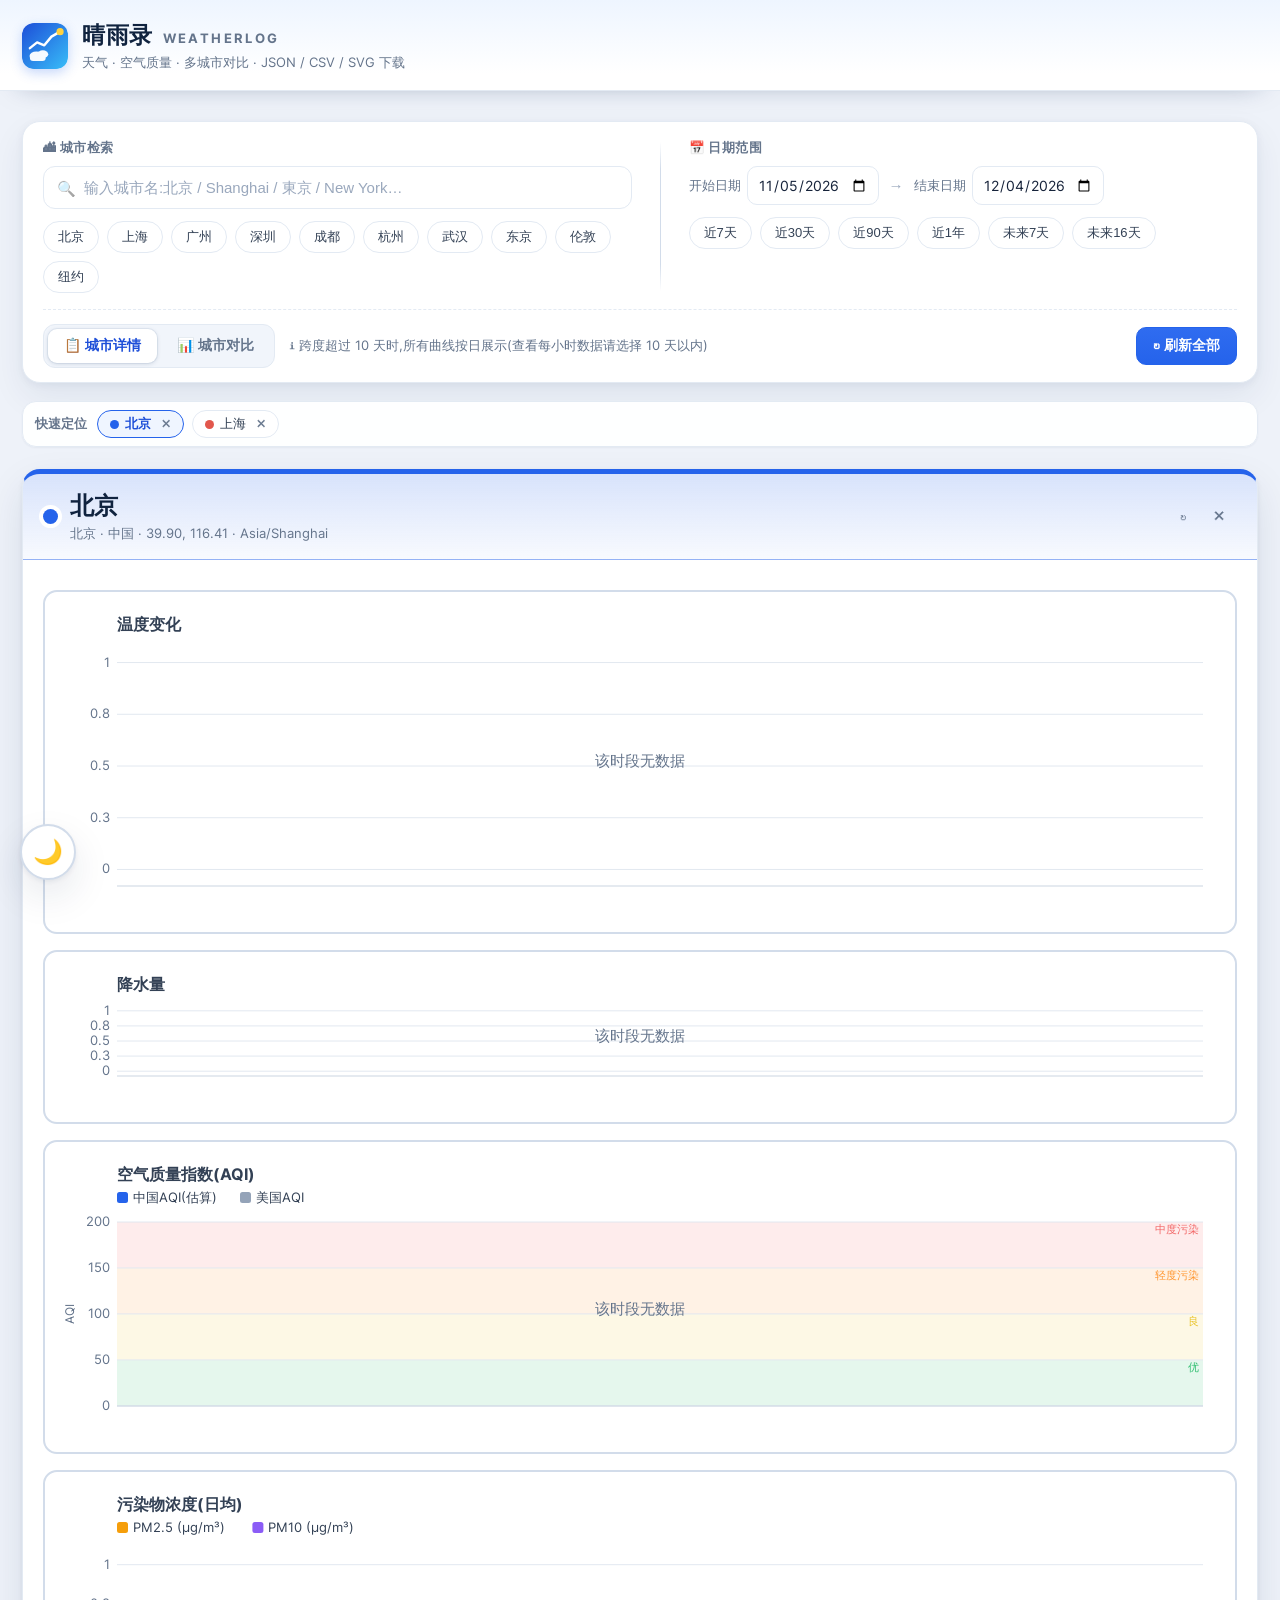
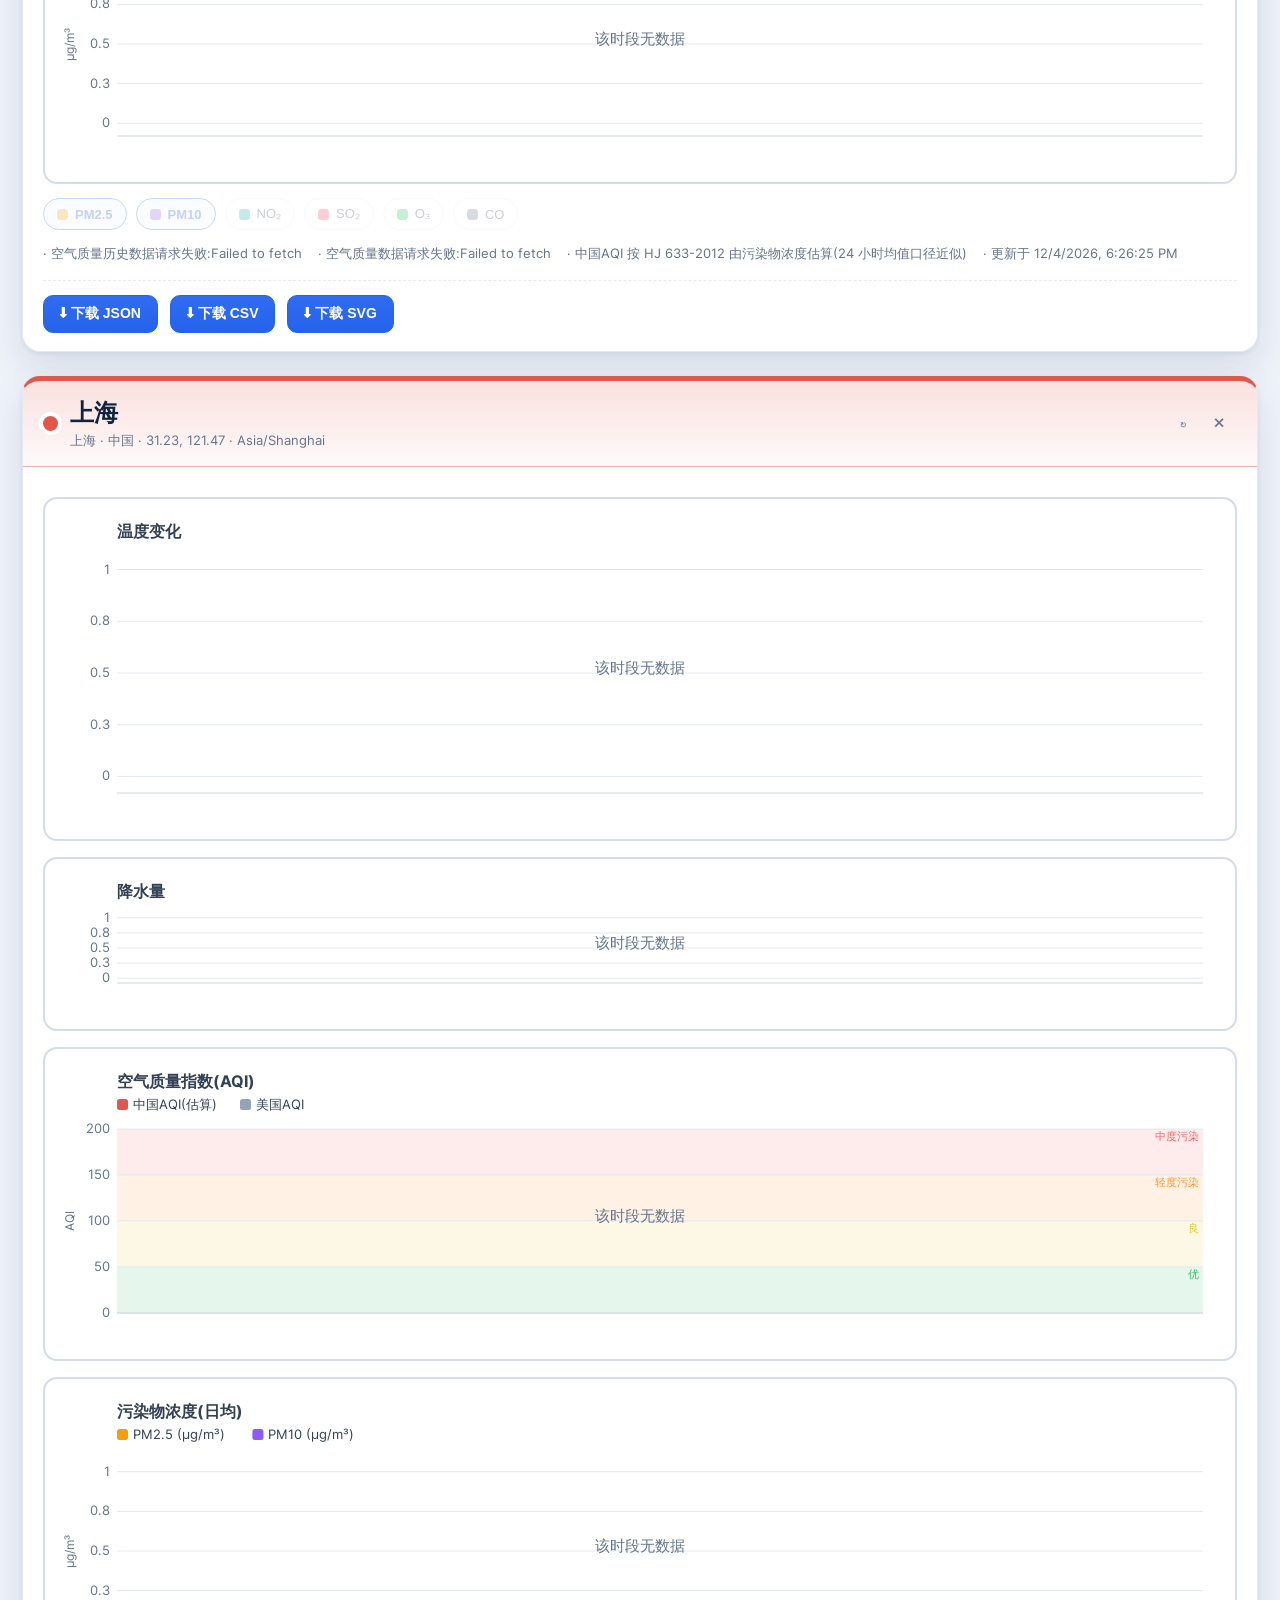
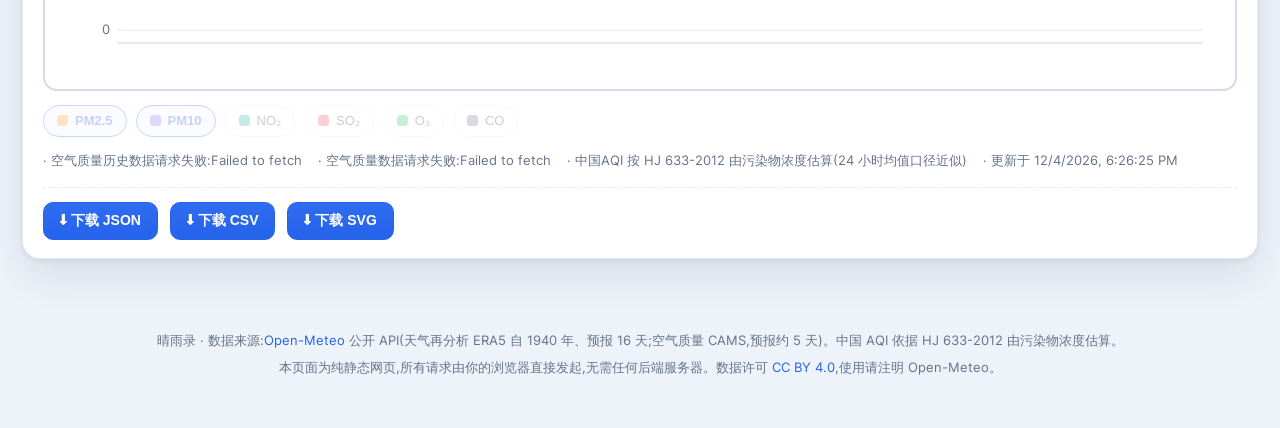
<file: index.html>
<!DOCTYPE html>
<html lang="zh-CN">
<head>
<meta charset="UTF-8">
<meta name="viewport" content="width=device-width, initial-scale=1">
<title>晴雨录 · 天气与空气质量查询</title>
<meta name="description" content="晴雨录:任意城市、任意时间段的天气温度与空气质量(AQI、PM2.5、PM10 等)查询,城市详情与多城市对比分开显示,可下载 JSON / CSV / SVG。数据来自 Open-Meteo 公开 API,纯静态网页,无需后端。">
<meta name="theme-color" content="#ffffff">
<script>
  /* 主题预设:在样式加载前应用,避免闪烁(默认浅色) */
  (function () {
    try {
      if (localStorage.getItem('ws_theme') === 'dark') document.documentElement.setAttribute('data-theme', 'dark');
    } catch (e) { /* 忽略 */ }
  })();
</script>
<link rel="icon" type="image/svg+xml" href="favicon.svg">
<link rel="icon" type="image/png" sizes="64x64" href="favicon.png">
<link rel="apple-touch-icon" href="apple-touch-icon.png">
<link rel="stylesheet" href="style.css">
</head>
<body>
<header class="site-header">
  <div class="logo-row">
    <img src="favicon.svg" alt="晴雨录图标" width="46" height="46">
    <div class="brand">
      <h1>晴雨录 <span class="en">WEATHERLOG</span></h1>
      <p>天气 · 空气质量 · 多城市对比 · JSON / CSV / SVG 下载</p>
    </div>
  </div>
</header>

<main>
  <section class="panel controls" id="controls">
    <div class="ctrl-row">
      <div class="ctrl-group search-group">
        <div class="ctrl-label">🏙 城市检索</div>
        <div class="searchbox">
          <span class="search-ico" aria-hidden="true">🔍</span>
          <input id="searchInput" type="text" placeholder="输入城市名:北京 / Shanghai / 東京 / New York…" autocomplete="off">
          <div id="suggestions" class="suggestions hidden"></div>
        </div>
        <div class="preset-chips" id="presetChips" aria-label="常用城市"></div>
      </div>
      <div class="ctrl-divider" aria-hidden="true"></div>
      <div class="ctrl-group date-group">
        <div class="ctrl-label">📅 日期范围</div>
        <div class="range-inputs">
          <label>开始日期 <input type="date" id="dateStart"></label>
          <span class="sep">→</span>
          <label>结束日期 <input type="date" id="dateEnd"></label>
        </div>
        <div class="range-chips" id="rangeChips" aria-label="快捷时间段"></div>
      </div>
    </div>
    <div class="ctrl-foot">
      <div class="view-tabs" role="tablist" aria-label="视图切换">
        <button class="tab active" data-view="cities" role="tab" aria-selected="true">📋 城市详情</button>
        <button class="tab" data-view="compare" role="tab" aria-selected="false">📊 城市对比</button>
      </div>
      <div class="range-note hidden" id="rangeNote"></div>
      <button id="refreshAll" class="btn primary" title="按当前城市与日期重新加载全部城市">↻ 刷新全部</button>
    </div>
  </section>

  <nav class="city-index" id="cityIndex" aria-label="城市快速定位">
    <span class="idx-label">快速定位</span>
    <div class="idx-list" id="idxList"></div>
  </nav>

  <section id="cards" class="cards"></section>

  <section id="compareSection" class="panel compare hidden">
    <div class="compare-head">
      <h2>📊 城市对比</h2>
      <div class="compare-chips" id="compareChips"></div>
    </div>
    <div class="compare-charts" id="compareCharts"></div>
    <table class="compare-table hidden" id="compareTable"></table>
    <div class="downloads">
      <button id="dlCompareCSV" class="btn">⬇ 下载对比数据 CSV</button>
      <button id="dlCompareSVG" class="btn">⬇ 下载对比图表 SVG</button>
    </div>
  </section>
</main>

<footer class="site-footer">
  <p>晴雨录 · 数据来源:<a href="https://open-meteo.com/" target="_blank" rel="noopener">Open-Meteo</a> 公开 API(天气再分析 ERA5 自 1940 年、预报 16 天;空气质量 CAMS,预报约 5 天)。中国 AQI 依据 HJ 633-2012 由污染物浓度估算。</p>
  <p>本页面为纯静态网页,所有请求由你的浏览器直接发起,无需任何后端服务器。数据许可 <a href="https://creativecommons.org/licenses/by/4.0/" target="_blank" rel="noopener">CC BY 4.0</a>,使用请注明 Open-Meteo。</p>
</footer>

<button id="themeToggle" class="theme-toggle" type="button" title="切换到深色主题" aria-label="切换深浅主题">🌙</button>
<button id="backTop" class="back-top" type="button" title="回到顶部" aria-label="回到顶部">↑</button>

<div id="svgModal" class="modal hidden" role="dialog" aria-modal="true" aria-label="选择要下载的 SVG 图表">
  <div class="modal-card">
    <div class="modal-head">
      <h3 id="svgModalTitle">下载 SVG 图表</h3>
      <button class="modal-close" id="svgModalClose" type="button" aria-label="关闭">✕</button>
    </div>
    <p class="modal-sub">可以选择下载单张图表,或把全部图表合并成一张 SVG:</p>
    <div class="modal-options" id="svgModalOptions"></div>
  </div>
</div>

<noscript><div style="text-align:center;padding:20px">本页面需要启用 JavaScript 才能查询天气数据。</div></noscript>
<div id="toast" class="toast hidden"></div>
<script src="charts.js"></script>
<script src="app.js"></script>
</body>
</html>
</file>
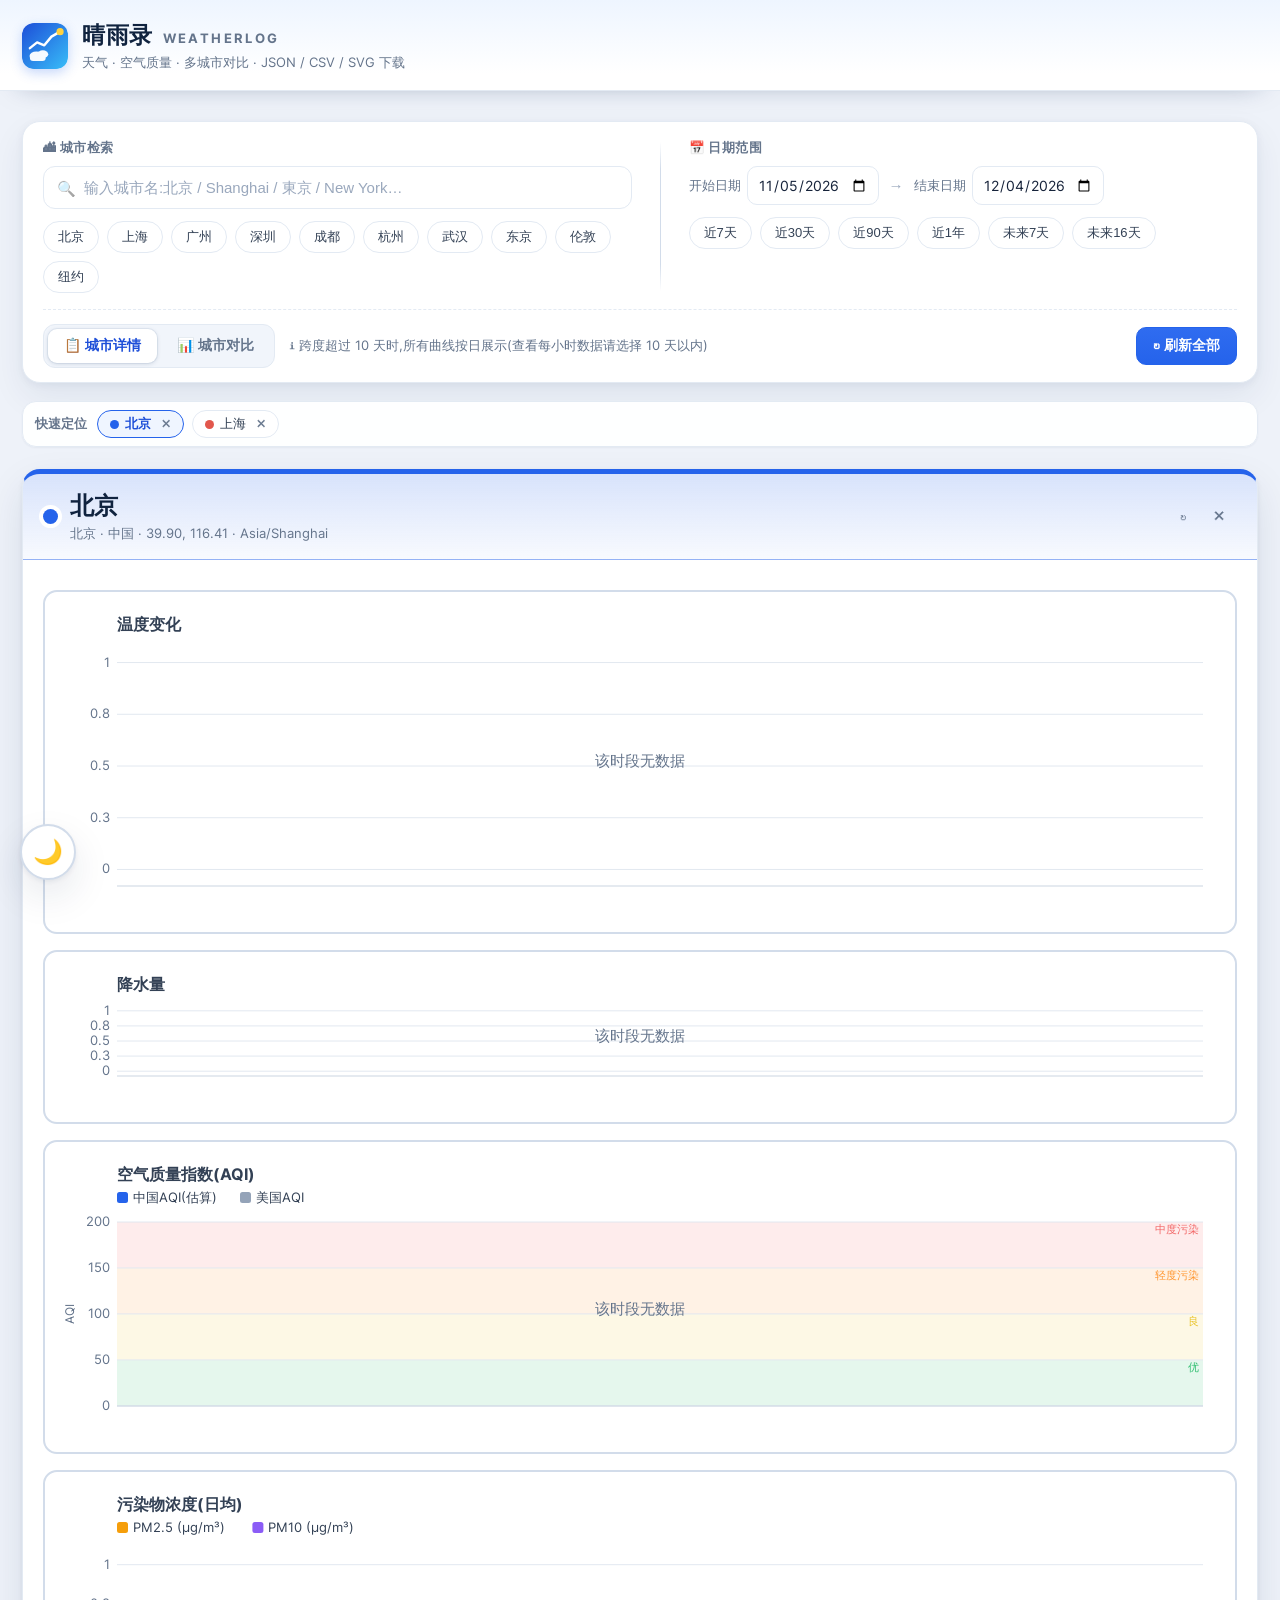
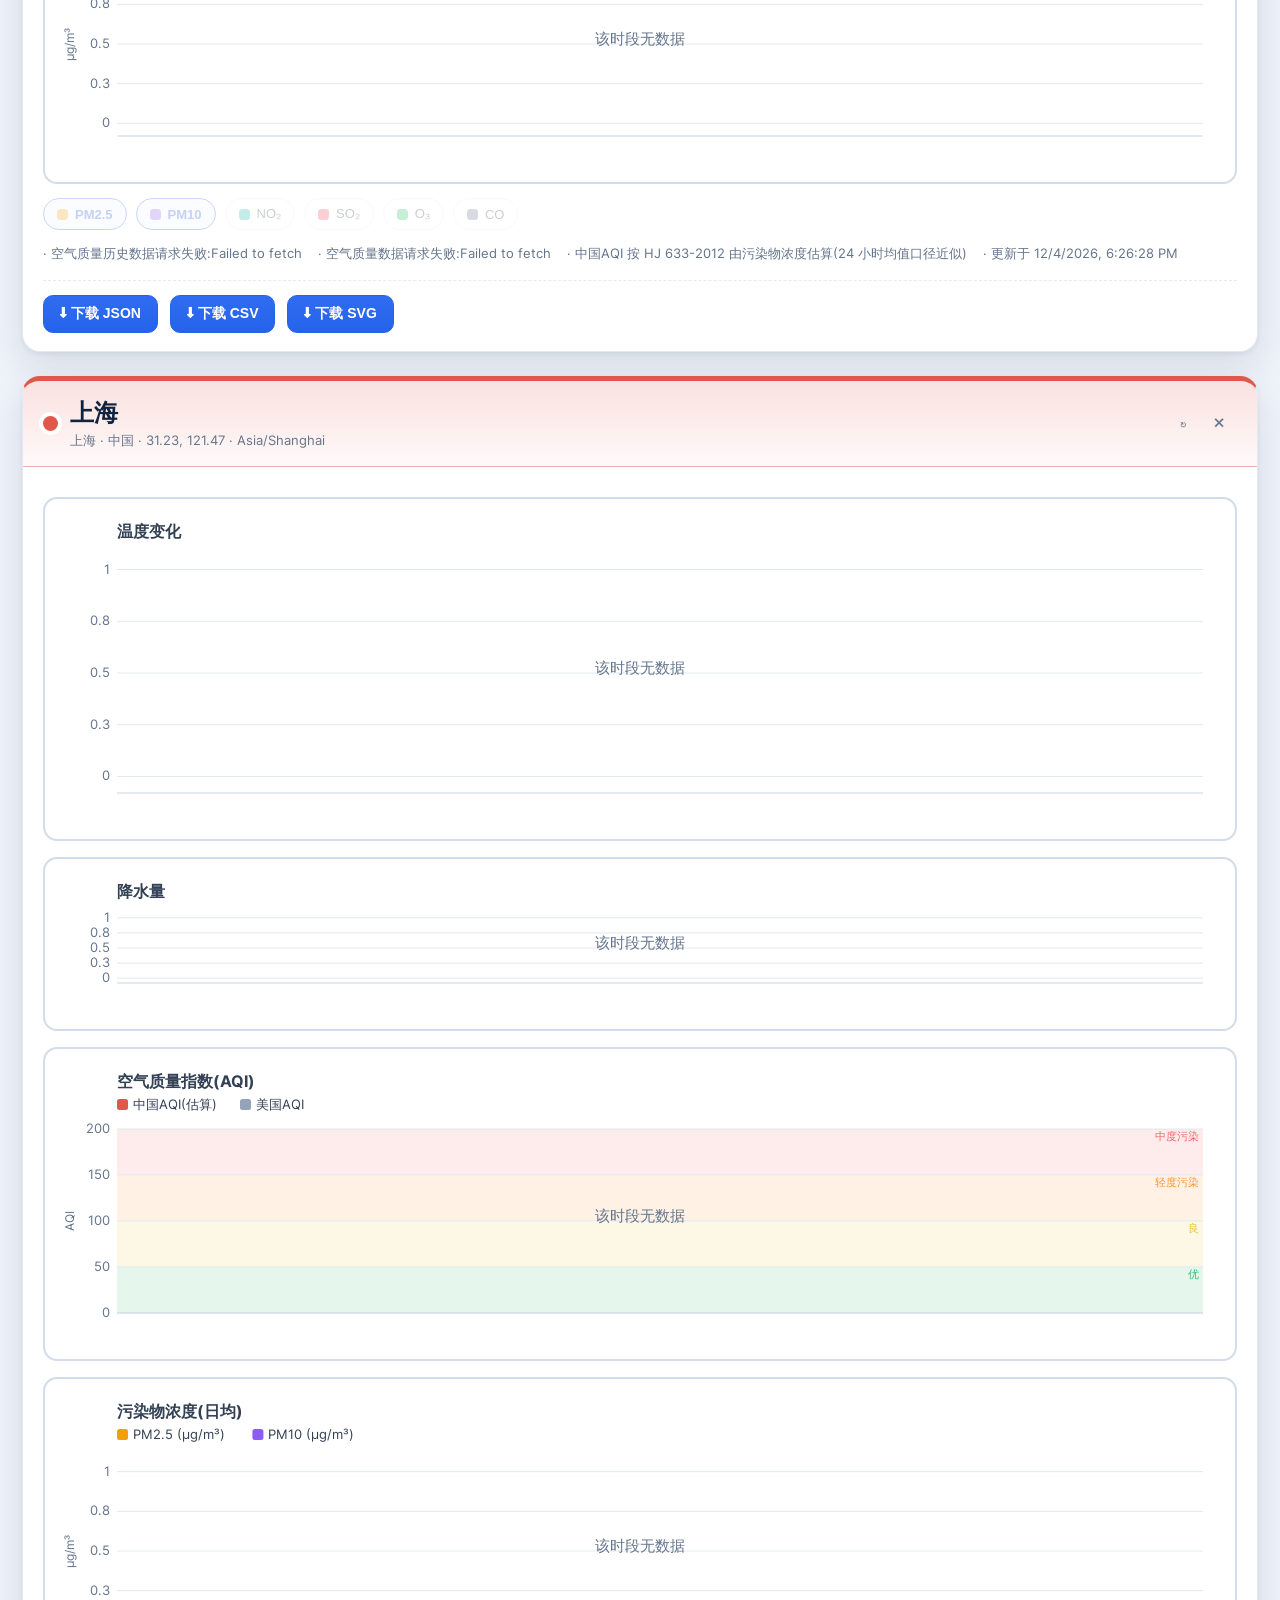
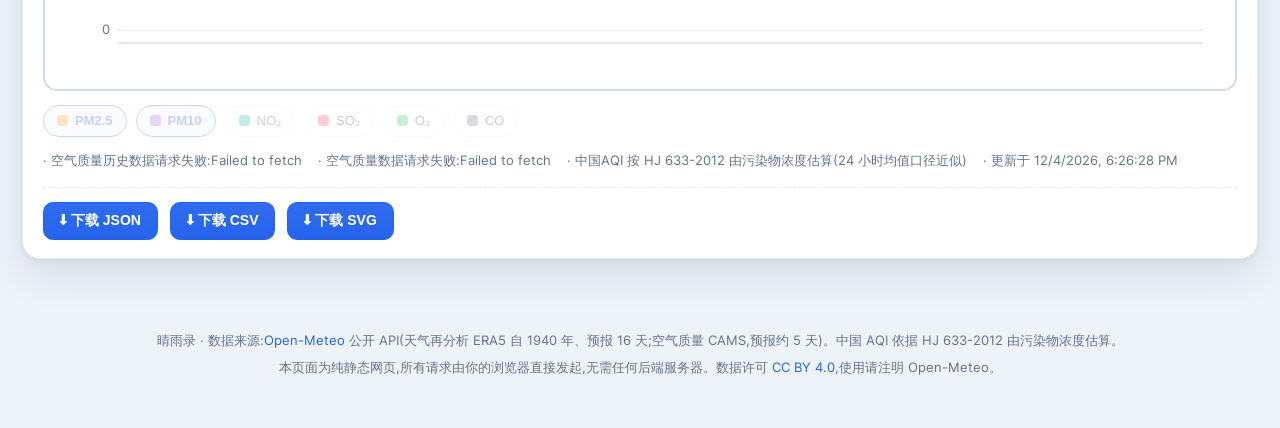
<file: index.single.html>
<!DOCTYPE html>
<html lang="zh-CN">
<head>
<meta charset="UTF-8">
<meta name="viewport" content="width=device-width, initial-scale=1">
<title>晴雨录 · 天气与空气质量查询</title>
<meta name="description" content="晴雨录:任意城市、任意时间段的天气温度与空气质量(AQI、PM2.5、PM10 等)查询,城市详情与多城市对比分开显示,可下载 JSON / CSV / SVG。数据来自 Open-Meteo 公开 API,纯静态网页,无需后端。">
<meta name="theme-color" content="#ffffff">
<script>
  /* 主题预设:在样式加载前应用,避免闪烁(默认浅色) */
  (function () {
    try {
      if (localStorage.getItem('ws_theme') === 'dark') document.documentElement.setAttribute('data-theme', 'dark');
    } catch (e) { /* 忽略 */ }
  })();
</script>
<link rel="icon" type="image/svg+xml" href="[data-uri]">
<link rel="icon" type="image/png" sizes="64x64" href="[data-uri]">
<link rel="apple-touch-icon" href="[data-uri]">
<style>
/* 晴雨录 · 主题样式(默认浅色,可切换深色)
 * 字体:Inter(本地打包,观感接近苹果 SF Pro)+ 系统中文/回退字体
 */
@font-face {
  font-family: "Inter";
  font-style: normal;
  font-weight: 400;
  font-display: swap;
  src: url("[data-uri]") format("woff2");
  unicode-range: U+0000-00FF, U+0131, U+0152-0153, U+02BB-02BC, U+02C6, U+02DA, U+02DC, U+0304, U+0308, U+0329, U+2000-206F, U+2074, U+20AC, U+2122, U+2191, U+2193, U+2212, U+2215, U+FEFF, U+FFFD;
}
@font-face {
  font-family: "Inter";
  font-style: normal;
  font-weight: 500;
  font-display: swap;
  src: url("[data-uri]") format("woff2");
  unicode-range: U+0000-00FF, U+0131, U+0152-0153, U+02BB-02BC, U+02C6, U+02DA, U+02DC, U+0304, U+0308, U+0329, U+2000-206F, U+2074, U+20AC, U+2122, U+2191, U+2193, U+2212, U+2215, U+FEFF, U+FFFD;
}
@font-face {
  font-family: "Inter";
  font-style: normal;
  font-weight: 600;
  font-display: swap;
  src: url("[data-uri]") format("woff2");
  unicode-range: U+0000-00FF, U+0131, U+0152-0153, U+02BB-02BC, U+02C6, U+02DA, U+02DC, U+0304, U+0308, U+0329, U+2000-206F, U+2074, U+20AC, U+2122, U+2191, U+2193, U+2212, U+2215, U+FEFF, U+FFFD;
}
@font-face {
  font-family: "Inter";
  font-style: normal;
  font-weight: 700;
  font-display: swap;
  src: url("[data-uri]") format("woff2");
  unicode-range: U+0000-00FF, U+0131, U+0152-0153, U+02BB-02BC, U+02C6, U+02DA, U+02DC, U+0304, U+0308, U+0329, U+2000-206F, U+2074, U+20AC, U+2122, U+2191, U+2193, U+2212, U+2215, U+FEFF, U+FFFD;
}

:root {
  color-scheme: light;
  --bg: #eef2f9;
  --bg-glow: #dbeafe;
  --card: #ffffff;
  --text: #16233a;
  --text-strong: #10233f;
  --muted: #64748b;
  --border: #e3eaf3;
  --border-strong: #d2dcea;
  --accent: #2563eb;
  --accent-dark: #1d4ed8;
  --accent-soft: #eff5ff;
  --panel-bg: #fbfdff;
  --seg-bg: #f1f5fb;
  --glass: rgba(255, 255, 255, .94);
  --header-top: #eef5ff;
  --placeholder: #9aa8bd;
  --btn-fg: #334155;
  --chart-panel: #ffffff;
  --hl-line: rgba(37, 99, 235, .12);
  --shadow-sm: 0 1px 2px rgba(16, 42, 83, .05);
  --shadow: 0 2px 8px rgba(16, 42, 83, .05), 0 14px 34px rgba(16, 42, 83, .07);
  --header-shadow: 0 12px 28px -22px rgba(16, 42, 83, .5);
  --card-shadow: 0 2px 5px rgba(16, 42, 83, .07), 0 16px 38px rgba(16, 42, 83, .10);
  --card-shadow-hover: 0 3px 10px rgba(16, 42, 83, .08), 0 22px 50px rgba(16, 42, 83, .14);
  --primary-shadow: 0 6px 16px rgba(37, 99, 235, .28);
  --danger: #dc2626;
  --danger-bg: #fef2f2;
}
[data-theme="dark"] {
  color-scheme: dark;
  --bg: #0b1220;
  --bg-glow: #1a2b4a;
  --card: #151f33;
  --text: #e2e8f0;
  --text-strong: #f1f5f9;
  --muted: #94a3b8;
  --border: #263248;
  --border-strong: #34445f;
  --accent: #60a5fa;
  --accent-dark: #93c5fd;
  --accent-soft: #16233d;
  --panel-bg: #111a2c;
  --seg-bg: #0f1728;
  --glass: rgba(21, 31, 51, .92);
  --header-top: #101a30;
  --placeholder: #64748b;
  --btn-fg: #cbd5e1;
  --chart-panel: #0f172a;
  --hl-line: rgba(96, 165, 250, .28);
  --shadow-sm: 0 1px 2px rgba(0, 0, 0, .35);
  --shadow: 0 2px 8px rgba(0, 0, 0, .3), 0 16px 38px rgba(0, 0, 0, .45);
  --header-shadow: 0 12px 28px -20px rgba(0, 0, 0, .8);
  --card-shadow: 0 2px 6px rgba(0, 0, 0, .35), 0 18px 44px rgba(0, 0, 0, .5);
  --card-shadow-hover: 0 3px 10px rgba(0, 0, 0, .45), 0 24px 54px rgba(0, 0, 0, .6);
  --primary-shadow: 0 6px 16px rgba(59, 130, 246, .35);
  --danger: #f87171;
  --danger-bg: #3f1212;
}

* { box-sizing: border-box; }
html { -webkit-text-size-adjust: 100%; }
body {
  margin: 0;
  font-family: "Inter", -apple-system, BlinkMacSystemFont, "SF Pro Text", "SF Pro Display", "PingFang SC", "Helvetica Neue", "Segoe UI", "Microsoft YaHei", sans-serif;
  background:
    radial-gradient(1100px 380px at 50% -150px, var(--bg-glow) 0%, transparent 65%),
    var(--bg);
  color: var(--text);
  min-height: 100vh;
  font-size: 15px;
}
a { color: var(--accent); text-decoration: none; }
a:hover { text-decoration: underline; }
.hidden { display: none !important; }

/* ---------- 顶部 ---------- */
.site-header {
  background: linear-gradient(180deg, var(--header-top) 0%, var(--card) 82%);
  border-bottom: 1px solid var(--border);
  box-shadow: var(--header-shadow);
  position: relative;
}
.logo-row { max-width: 1280px; margin: 0 auto; padding: 20px 22px 18px; display: flex; align-items: center; gap: 14px; }
.logo-row img { width: 46px; height: 46px; border-radius: 12px; box-shadow: 0 4px 12px rgba(37, 99, 235, .25); }
.brand h1 { margin: 0; font-size: 23px; letter-spacing: .5px; color: var(--text-strong); display: flex; align-items: baseline; gap: 10px; flex-wrap: wrap; }
.brand h1 .en { font-size: 13px; font-weight: 800; letter-spacing: 2.4px; color: var(--muted); }
.brand p { margin: 3px 0 0; font-size: 13px; color: var(--muted); }

main { max-width: 1280px; margin: 0 auto; padding: 10px 22px 56px; }
.panel { background: var(--card); border: 1px solid var(--border); border-radius: 18px; box-shadow: var(--shadow); }

/* ---------- 控制区 ---------- */
.controls { margin-top: 20px; padding: 18px 20px 14px; display: flex; flex-direction: column; }
.ctrl-row { display: flex; flex-wrap: wrap; gap: 18px 26px; align-items: flex-start; }
.ctrl-group { flex: 1 1 300px; min-width: 240px; }
.search-group { flex: 1 1 420px; }
.date-group { flex: 1 1 380px; }
.ctrl-label { display: flex; align-items: center; gap: 7px; font-size: 12.5px; font-weight: 700; letter-spacing: .4px; color: var(--muted); margin-bottom: 9px; }
.ctrl-divider {
  align-self: stretch;
  flex: 0 0 auto;
  width: 1px;
  margin: 2px;
  background: linear-gradient(180deg, transparent, var(--border-strong) 18%, var(--border-strong) 82%, transparent);
}
.ctrl-foot { display: flex; align-items: center; gap: 14px; flex-wrap: wrap; margin-top: 16px; padding-top: 14px; border-top: 1px dashed var(--border); }
.range-note { flex: 1 1 260px; font-size: 12.5px; color: var(--muted); line-height: 1.8; }
.ctrl-foot #refreshAll { margin-left: auto; }

.searchbox { position: relative; }
.search-ico { position: absolute; left: 14px; top: 50%; transform: translateY(-50%); font-size: 15px; opacity: .55; }
.searchbox input {
  width: 100%;
  padding: 12px 14px 12px 40px;
  border: 1.5px solid var(--border);
  border-radius: 12px;
  font-size: 15px;
  background: var(--card);
  color: var(--text);
  outline: none;
  transition: border-color .15s, box-shadow .15s;
}
.searchbox input:focus { border-color: var(--accent); box-shadow: 0 0 0 4px var(--hl-line); }
.searchbox input::placeholder { color: var(--placeholder); }

.suggestions {
  position: absolute;
  top: calc(100% + 8px);
  left: 0; right: 0;
  background: var(--card);
  border: 1px solid var(--border);
  border-radius: 12px;
  box-shadow: 0 16px 40px rgba(16, 42, 83, .16);
  max-height: 340px;
  overflow: auto;
  z-index: 50;
  padding: 6px;
}
.sugg-item { padding: 9px 12px; border-radius: 8px; cursor: pointer; }
.sugg-item:hover, .sugg-item.active { background: var(--accent-soft); }
.sugg-item b { font-size: 14.5px; }
.sugg-item span { display: block; font-size: 12.5px; color: var(--muted); margin-top: 2px; }
.sugg-empty { padding: 12px; font-size: 13.5px; color: var(--muted); }

.range-inputs { display: flex; align-items: center; gap: 10px; flex-wrap: wrap; }
.range-inputs label { font-size: 13px; color: var(--muted); display: flex; align-items: center; gap: 6px; }
.range-inputs input {
  padding: 9px 10px;
  border: 1.5px solid var(--border);
  border-radius: 10px;
  font-size: 14px;
  background: var(--card);
  color: var(--text);
  font-family: inherit;
}
.range-inputs input:focus { border-color: var(--accent); outline: none; box-shadow: 0 0 0 3px var(--hl-line); }
.sep { color: var(--placeholder); }

.preset-chips, .range-chips { display: flex; flex-wrap: wrap; gap: 8px; margin-top: 12px; }
.chip {
  padding: 6px 14px;
  border: 1px solid var(--border);
  border-radius: 999px;
  background: var(--card);
  color: var(--btn-fg);
  font-size: 13px;
  cursor: pointer;
  white-space: nowrap;
  transition: all .15s;
}
.chip:hover { border-color: var(--accent); color: var(--accent); background: var(--accent-soft); }

/* ---------- 按钮 ---------- */
.btn {
  padding: 9px 16px;
  border: 1px solid var(--border);
  border-radius: 10px;
  background: var(--card);
  color: var(--btn-fg);
  font-size: 14px;
  cursor: pointer;
  transition: all .15s;
}
.btn:hover { border-color: var(--accent); color: var(--accent); background: var(--accent-soft); }
.btn:active { transform: translateY(1px); }
.btn.primary { background: linear-gradient(180deg, #2f6cf0, #2563eb); border-color: #2563eb; color: #fff; font-weight: 600; }
.btn.primary:hover { background: linear-gradient(180deg, #2563eb, #1d4ed8); border-color: #1d4ed8; color: #fff; box-shadow: var(--primary-shadow); }
.btn.ghost { border-color: transparent; background: transparent; color: var(--muted); }
.btn.ghost:hover { background: var(--accent-soft); color: var(--accent); border-color: transparent; }
.btn.small { padding: 5px 10px; font-size: 13px; border-radius: 8px; }

/* ---------- 城市卡片(单列满宽,图表更大) ---------- */
.cards { display: grid; grid-template-columns: 1fr; gap: 24px; margin-top: 22px; }
.card {
  background: var(--card);
  border: 1px solid var(--border);
  border-top: 5px solid var(--cc, var(--border));
  border-radius: 18px;
  box-shadow: var(--card-shadow);
  overflow: hidden;
  transition: box-shadow .2s;
}
.card:hover { box-shadow: var(--card-shadow-hover); }
.card-head {
  display: flex;
  align-items: center;
  gap: 12px;
  padding: 16px 20px;
  border-bottom: 1px solid var(--border);
  background: linear-gradient(180deg, var(--panel-bg), var(--card));
}
.dot { width: 13px; height: 13px; border-radius: 50%; flex: 0 0 auto; display: inline-block; }
.card-head .dot { width: 15px; height: 15px; box-shadow: 0 0 0 4px var(--card); }
.card-head .title { min-width: 0; }
.card-head h3 { margin: 0; font-size: 24px; letter-spacing: .3px; color: var(--text-strong); }
.card-head .title p { margin: 3px 0 0; font-size: 13px; color: var(--muted); overflow: hidden; text-overflow: ellipsis; white-space: nowrap; }
.head-actions { margin-left: auto; display: flex; gap: 4px; }
.card .body { padding: 16px 20px 18px; }

/* 统计胶囊 */
.stats { display: flex; flex-wrap: wrap; gap: 10px; margin-bottom: 14px; }
.stat {
  display: inline-flex;
  align-items: baseline;
  gap: 5px;
  padding: 8px 14px;
  border: 1px solid var(--border);
  border-radius: 12px;
  font-size: 12.5px;
  background: var(--panel-bg);
}
.stat b { font-size: 17px; color: var(--text-strong); font-variant-numeric: tabular-nums; font-weight: 700; }
.stat i { font-style: normal; color: var(--muted); font-size: 12.5px; }
.stat.level { font-weight: 700; font-size: 13.5px; }

/* 图表(配色随主题切换;导出 SVG 时自动统一为白底) */
.charts { display: flex; flex-direction: column; gap: 16px; }
.chart-wrap { background: var(--chart-panel); border: 2px solid var(--border-strong); border-radius: 14px; padding: 10px 14px; }
.chart-wrap svg { width: 100%; height: auto; display: block; cursor: crosshair; }

/* 污染物图例开关 */
.poll-legend { display: flex; flex-wrap: wrap; gap: 9px; margin: 14px 0 4px; }
.poll-toggle { display: inline-flex; align-items: center; gap: 7px; font-size: 13px; padding: 6px 13px; }
.poll-toggle i { width: 11px; height: 11px; border-radius: 3.5px; display: inline-block; }
.poll-toggle:not(.on) { opacity: .55; }
.poll-toggle.on { border-color: var(--accent); color: var(--accent-dark); background: var(--accent-soft); font-weight: 600; }
.poll-toggle:disabled { opacity: .25; cursor: not-allowed; }

.note { font-size: 12.5px; color: var(--muted); line-height: 1.9; margin: 12px 0; }
.note span { margin-right: 16px; }

.downloads { display: flex; flex-wrap: wrap; gap: 12px; margin-top: 14px; padding-top: 14px; border-top: 1px dashed var(--border); }

.loading { display: flex; align-items: center; gap: 10px; padding: 30px 6px; color: var(--muted); font-size: 14px; }
.spinner {
  width: 18px; height: 18px;
  border: 3px solid var(--border);
  border-top-color: var(--accent);
  border-radius: 50%;
  animation: spin .8s linear infinite;
  flex: 0 0 auto;
}
@keyframes spin { to { transform: rotate(360deg); } }
.error-box {
  background: var(--danger-bg);
  border: 1px solid rgba(220, 38, 38, .35);
  color: var(--danger);
  border-radius: 12px;
  padding: 12px 14px;
  font-size: 13.5px;
  display: flex;
  align-items: center;
  gap: 10px;
  flex-wrap: wrap;
}

/* ---------- 对比区 ---------- */
.compare { margin-top: 22px; padding: 18px 20px 20px; }
.compare-head { display: flex; align-items: center; gap: 16px; flex-wrap: wrap; }
.compare-head h2 { margin: 0; font-size: 20px; color: var(--text-strong); }
.compare-chips { display: flex; flex-wrap: wrap; gap: 8px; }
.cmp-chip { display: inline-flex; align-items: center; gap: 7px; font-size: 13.5px; cursor: pointer; padding: 6px 13px; }
.cmp-chip input { accent-color: var(--accent); }
.cmp-chip i { width: 11px; height: 11px; border-radius: 50%; }
.compare-charts { display: flex; flex-direction: column; gap: 16px; margin-top: 16px; }
.compare-table { width: 100%; border-collapse: collapse; margin-top: 18px; font-size: 14px; }
.compare-table th, .compare-table td { padding: 10px 12px; border-bottom: 1px solid var(--border); text-align: center; font-variant-numeric: tabular-nums; }
.compare-table th { color: var(--muted); font-weight: 600; font-size: 12.5px; background: var(--panel-bg); }
.compare-table td:first-child { text-align: left; }
.compare-table .dot { margin-right: 8px; vertical-align: -1px; }
.compare .downloads { margin-top: 16px; }

/* ---------- 悬浮提示 ---------- */
.chart-tip {
  position: fixed;
  z-index: 999;
  pointer-events: none;
  background: rgba(15, 23, 42, .94);
  color: #fff;
  padding: 10px 12px;
  border-radius: 10px;
  font-size: 12.5px;
  max-width: 320px;
  box-shadow: 0 8px 24px rgba(0, 0, 0, .28);
}
.tip-title { font-weight: 700; margin-bottom: 5px; font-size: 13px; }
.tip-row { display: flex; align-items: center; gap: 8px; margin-top: 3px; white-space: nowrap; }
.tip-row i { width: 9px; height: 9px; border-radius: 50%; flex: 0 0 auto; }
.tip-row span { flex: 1; }
.tip-row b { margin-left: auto; padding-left: 14px; font-variant-numeric: tabular-nums; }

/* ---------- 提示条 / 页脚 ---------- */
.toast {
  position: fixed;
  left: 50%;
  bottom: 28px;
  transform: translateX(-50%);
  background: rgba(15, 23, 42, .95);
  color: #fff;
  padding: 11px 22px;
  border-radius: 999px;
  font-size: 14px;
  z-index: 1000;
  box-shadow: 0 8px 24px rgba(0, 0, 0, .28);
}
.site-footer { max-width: 1280px; margin: 0 auto; padding: 10px 22px 44px; text-align: center; font-size: 12.5px; color: var(--muted); line-height: 1.9; }
.site-footer p { margin: 4px 0; }

@media (max-width: 900px) {
  .ctrl-divider { display: none; }
  .ctrl-group { flex: 1 1 100%; }
  .ctrl-row { gap: 14px 18px; }
}
@media (max-width: 720px) {
  main { padding: 8px 14px 40px; }
  .logo-row { padding: 16px 14px 14px; }
  .brand h1 { font-size: 20px; }
  .controls { padding: 14px 14px 10px; }
  .ctrl-foot { gap: 10px; }
  .ctrl-foot #refreshAll { margin-left: 0; width: 100%; }
  .card-head { padding: 12px 14px; }
  .card .body { padding: 12px 14px 14px; }
  .stat b { font-size: 15.5px; }
  .compare { padding: 14px 14px 16px; }
  .theme-toggle { left: 14px; bottom: 14px; width: 52px; height: 52px; font-size: 22px; }
  .back-top { right: 12px; width: 58px; height: 58px; margin-top: -29px; font-size: 24px; }
}

/* ---------- 视图切换标签 ---------- */
.view-tabs {
  display: inline-flex;
  background: var(--seg-bg);
  border: 1px solid var(--border);
  border-radius: 12px;
  padding: 4px;
  gap: 4px;
}
.tab {
  padding: 8px 16px;
  border: none;
  border-radius: 9px;
  background: transparent;
  font-size: 14px;
  font-weight: 600;
  color: var(--muted);
  cursor: pointer;
  white-space: nowrap;
  transition: all .15s;
}
.tab:hover:not(.active) { color: var(--accent); }
.tab.active { background: var(--card); color: var(--accent-dark); box-shadow: 0 1px 4px rgba(16, 42, 83, .15), 0 0 0 1px var(--border); }

/* ---------- 城市索引(粘性导航) ---------- */
.city-index {
  position: sticky;
  top: 8px;
  z-index: 40;
  display: flex;
  align-items: center;
  gap: 10px;
  flex-wrap: wrap;
  margin-top: 18px;
  padding: 8px 12px;
  background: var(--glass);
  backdrop-filter: blur(8px);
  -webkit-backdrop-filter: blur(8px);
  border: 1px solid var(--border);
  border-radius: 14px;
  box-shadow: var(--shadow-sm);
}
.idx-label { font-size: 12.5px; font-weight: 600; color: var(--muted); white-space: nowrap; }
.idx-list { display: flex; align-items: center; gap: 8px; flex-wrap: wrap; }
.idx-chip {
  display: inline-flex;
  align-items: center;
  gap: 6px;
  padding: 4px 8px 4px 12px;
  border: 1px solid var(--border);
  border-radius: 999px;
  background: var(--card);
  font-size: 13px;
  color: var(--btn-fg);
  cursor: pointer;
  white-space: nowrap;
  transition: all .15s;
}
.idx-chip i { width: 9px; height: 9px; border-radius: 50%; flex: 0 0 auto; }
.idx-chip:hover { border-color: var(--accent); color: var(--accent); }
.idx-chip.active { border-color: var(--c, var(--accent)); background: var(--accent-soft); color: var(--accent-dark); font-weight: 600; }
.idx-del {
  display: inline-flex;
  align-items: center;
  justify-content: center;
  width: 18px;
  height: 18px;
  border: none;
  border-radius: 50%;
  background: transparent;
  color: var(--muted);
  font-size: 11px;
  line-height: 1;
  padding: 0;
  cursor: pointer;
  transition: all .15s;
}
.idx-del:hover { background: rgba(220, 38, 38, .14); color: var(--danger); }

/* 滚动定位时为粘性索引栏留出偏移 */
.card { scroll-margin-top: 86px; }

/* 对比视图空状态 */
.compare-empty {
  padding: 48px 20px;
  text-align: center;
  color: var(--muted);
  font-size: 14.5px;
  line-height: 1.9;
}
.compare-empty b { color: var(--accent-dark); }

/* ---------- 左下角:深浅主题切换 ---------- */
.theme-toggle {
  position: fixed;
  left: 20px;
  bottom: 20px;
  z-index: 80;
  width: 56px;
  height: 56px;
  border-radius: 50%;
  border: 2px solid var(--border-strong);
  background: var(--card);
  color: var(--text);
  font-size: 24px;
  line-height: 1;
  cursor: pointer;
  display: flex;
  align-items: center;
  justify-content: center;
  box-shadow: var(--card-shadow);
  transition: transform .15s, box-shadow .15s;
}
.theme-toggle:hover { transform: translateY(-2px); box-shadow: var(--card-shadow-hover); }
.theme-toggle:focus-visible { outline: 2px solid var(--accent); outline-offset: 2px; }

/* ---------- 右侧下部(下三分之一处):回到顶部(蓝底白箭头,便于识别与点击) ---------- */
.back-top {
  position: fixed;
  right: 18px;
  top: 74%;
  margin-top: -32px;
  z-index: 80;
  width: 64px;
  height: 64px;
  border-radius: 50%;
  border: none;
  background: linear-gradient(180deg, #2f6cf0, #1d4ed8);
  color: #fff;
  font-size: 26px;
  line-height: 1;
  cursor: pointer;
  display: flex;
  align-items: center;
  justify-content: center;
  box-shadow: 0 10px 26px rgba(37, 99, 235, .45);
  opacity: 0;
  pointer-events: none;
  transform: translateX(12px);
  transition: opacity .2s, transform .2s, box-shadow .15s;
}
.back-top.visible { opacity: 1; pointer-events: auto; transform: translateX(0); }
.back-top:hover { box-shadow: 0 12px 32px rgba(37, 99, 235, .6); }
.back-top:focus-visible { outline: 2px solid var(--accent); outline-offset: 2px; }

/* ---------- SVG 下载选择弹窗 ---------- */
.modal {
  position: fixed;
  inset: 0;
  z-index: 300;
  background: rgba(15, 23, 42, .45);
  display: flex;
  align-items: center;
  justify-content: center;
  padding: 20px;
}
.modal-card {
  background: var(--card);
  border: 1px solid var(--border);
  border-radius: 18px;
  box-shadow: var(--card-shadow);
  width: min(520px, 100%);
  padding: 18px 20px 20px;
}
.modal-head { display: flex; align-items: center; gap: 12px; }
.modal-head h3 { margin: 0; font-size: 18px; color: var(--text-strong); flex: 1; }
.modal-close {
  width: 32px;
  height: 32px;
  border: none;
  border-radius: 9px;
  background: transparent;
  color: var(--muted);
  font-size: 15px;
  cursor: pointer;
}
.modal-close:hover { background: var(--accent-soft); color: var(--accent); }
.modal-sub { margin: 10px 0 14px; font-size: 13px; color: var(--muted); }
.modal-options { display: flex; flex-direction: column; gap: 10px; }
.modal-opt { text-align: left; padding: 12px 16px; font-size: 14px; border-radius: 12px; }
.modal-opt.primary { text-align: center; }
.modal-empty { padding: 18px 4px; text-align: center; font-size: 13.5px; color: var(--muted); }

/* ---------- 主题切换动画 ---------- */
html.theme-anim body,
html.theme-anim .site-header,
html.theme-anim .panel,
html.theme-anim .card,
html.theme-anim .card-head,
html.theme-anim .chart-wrap,
html.theme-anim .city-index,
html.theme-anim .stat,
html.theme-anim .chip,
html.theme-anim .btn,
html.theme-anim .searchbox input,
html.theme-anim .range-inputs input,
html.theme-anim .view-tabs,
html.theme-anim .tab,
html.theme-anim .compare-table th,
html.theme-anim .theme-toggle,
html.theme-anim .back-top,
html.theme-anim .modal-card,
html.theme-anim .suggestions,
html.theme-anim .sugg-item,
html.theme-anim .note,
html.theme-anim .idx-chip,
html.theme-anim .downloads {
  transition: background-color .38s ease, color .38s ease, border-color .38s ease, box-shadow .38s ease;
}
html.theme-anim body { animation: themeFade .42s ease; }
@keyframes themeFade {
  0% { opacity: .78; }
  100% { opacity: 1; }
}
html.theme-anim .theme-toggle { animation: themeSpin .45s ease; }
@keyframes themeSpin {
  0% { transform: rotate(0deg) scale(1); }
  60% { transform: rotate(160deg) scale(1.08); }
  100% { transform: rotate(180deg) scale(1); }
}

</style>
</head>
<body>
<header class="site-header">
  <div class="logo-row">
    <img src="[data-uri]" alt="晴雨录图标" width="46" height="46">
    <div class="brand">
      <h1>晴雨录 <span class="en">WEATHERLOG</span></h1>
      <p>天气 · 空气质量 · 多城市对比 · JSON / CSV / SVG 下载</p>
    </div>
  </div>
</header>

<main>
  <section class="panel controls" id="controls">
    <div class="ctrl-row">
      <div class="ctrl-group search-group">
        <div class="ctrl-label">🏙 城市检索</div>
        <div class="searchbox">
          <span class="search-ico" aria-hidden="true">🔍</span>
          <input id="searchInput" type="text" placeholder="输入城市名:北京 / Shanghai / 東京 / New York…" autocomplete="off">
          <div id="suggestions" class="suggestions hidden"></div>
        </div>
        <div class="preset-chips" id="presetChips" aria-label="常用城市"></div>
      </div>
      <div class="ctrl-divider" aria-hidden="true"></div>
      <div class="ctrl-group date-group">
        <div class="ctrl-label">📅 日期范围</div>
        <div class="range-inputs">
          <label>开始日期 <input type="date" id="dateStart"></label>
          <span class="sep">→</span>
          <label>结束日期 <input type="date" id="dateEnd"></label>
        </div>
        <div class="range-chips" id="rangeChips" aria-label="快捷时间段"></div>
      </div>
    </div>
    <div class="ctrl-foot">
      <div class="view-tabs" role="tablist" aria-label="视图切换">
        <button class="tab active" data-view="cities" role="tab" aria-selected="true">📋 城市详情</button>
        <button class="tab" data-view="compare" role="tab" aria-selected="false">📊 城市对比</button>
      </div>
      <div class="range-note hidden" id="rangeNote"></div>
      <button id="refreshAll" class="btn primary" title="按当前城市与日期重新加载全部城市">↻ 刷新全部</button>
    </div>
  </section>

  <nav class="city-index" id="cityIndex" aria-label="城市快速定位">
    <span class="idx-label">快速定位</span>
    <div class="idx-list" id="idxList"></div>
  </nav>

  <section id="cards" class="cards"></section>

  <section id="compareSection" class="panel compare hidden">
    <div class="compare-head">
      <h2>📊 城市对比</h2>
      <div class="compare-chips" id="compareChips"></div>
    </div>
    <div class="compare-charts" id="compareCharts"></div>
    <table class="compare-table hidden" id="compareTable"></table>
    <div class="downloads">
      <button id="dlCompareCSV" class="btn">⬇ 下载对比数据 CSV</button>
      <button id="dlCompareSVG" class="btn">⬇ 下载对比图表 SVG</button>
    </div>
  </section>
</main>

<footer class="site-footer">
  <p>晴雨录 · 数据来源:<a href="https://open-meteo.com/" target="_blank" rel="noopener">Open-Meteo</a> 公开 API(天气再分析 ERA5 自 1940 年、预报 16 天;空气质量 CAMS,预报约 5 天)。中国 AQI 依据 HJ 633-2012 由污染物浓度估算。</p>
  <p>本页面为纯静态网页,所有请求由你的浏览器直接发起,无需任何后端服务器。数据许可 <a href="https://creativecommons.org/licenses/by/4.0/" target="_blank" rel="noopener">CC BY 4.0</a>,使用请注明 Open-Meteo。</p>
</footer>

<button id="themeToggle" class="theme-toggle" type="button" title="切换到深色主题" aria-label="切换深浅主题">🌙</button>
<button id="backTop" class="back-top" type="button" title="回到顶部" aria-label="回到顶部">↑</button>

<div id="svgModal" class="modal hidden" role="dialog" aria-modal="true" aria-label="选择要下载的 SVG 图表">
  <div class="modal-card">
    <div class="modal-head">
      <h3 id="svgModalTitle">下载 SVG 图表</h3>
      <button class="modal-close" id="svgModalClose" type="button" aria-label="关闭">✕</button>
    </div>
    <p class="modal-sub">可以选择下载单张图表,或把全部图表合并成一张 SVG:</p>
    <div class="modal-options" id="svgModalOptions"></div>
  </div>
</div>

<noscript><div style="text-align:center;padding:20px">本页面需要启用 JavaScript 才能查询天气数据。</div></noscript>
<div id="toast" class="toast hidden"></div>
<script>
/* charts.js — 轻量无依赖 SVG 图表库(曲线/色带/柱状/AQI 等级带/悬浮提示)+ SVG 导出
 * 图表本身就是内联 SVG,因此"下载 SVG"只需把图表序列化即可。
 */
'use strict';

const SVGNS = 'http://www.w3.org/2000/svg';
const CHART_PALETTES = {
  light: { text: '#334155', muted: '#64748b', grid: '#e2e8f0', axis: '#cbd5e1', bg: '#ffffff' },
  dark: { text: '#e2e8f0', muted: '#94a3b8', grid: '#2a3950', axis: '#3b4c66', bg: '#0f172a' },
};
/* 当前主题下的图表配色(深色主题用深底浅字) */
function chartPalette() {
  const dark = typeof document !== 'undefined' && document.documentElement
    && document.documentElement.getAttribute
    && document.documentElement.getAttribute('data-theme') === 'dark';
  return CHART_PALETTES[dark ? 'dark' : 'light'];
}

function svgEl(name, attrs, children = []) {
  const n = document.createElementNS(SVGNS, name);
  for (const k in attrs) n.setAttribute(k, attrs[k]);
  for (const c of children) n.appendChild(typeof c === 'string' ? document.createTextNode(c) : c);
  return n;
}

function esc(s) {
  return String(s ?? '').replace(/[&<>"']/g, c => ({ '&': '&amp;', '<': '&lt;', '>': '&gt;', '"': '&quot;', "'": '&#39;' }[c]));
}

function niceStep(range, targetTicks) {
  if (!(range > 0)) return 1;
  const raw = range / targetTicks;
  const mag = Math.pow(10, Math.floor(Math.log10(raw)));
  const norm = raw / mag;
  const step = (norm <= 1 ? 1 : norm <= 2 ? 2 : norm <= 2.5 ? 2.5 : norm <= 5 ? 5 : 10) * mag;
  return step;
}

function fmtAxis(v) {
  if (v === 0) return '0';
  const a = Math.abs(v);
  if (a >= 1000) return (v / 1000).toFixed(a >= 10000 ? 0 : 1) + 'k';
  if (a >= 100) return String(Math.round(v));
  return String(Math.round(v * 10) / 10);
}

let tipEl = null;
function getTip() {
  if (!tipEl) { tipEl = document.createElement('div'); tipEl.className = 'chart-tip'; document.body.appendChild(tipEl); }
  return tipEl;
}

function polyPath(values, X, Y) {
  let d = '';
  let started = false;
  for (let i = 0; i < values.length; i++) {
    const v = values[i];
    if (v === null || v === undefined || Number.isNaN(v)) { started = false; continue; }
    d += (started ? 'L' : 'M') + X(i).toFixed(1) + ' ' + Y(v).toFixed(1);
    started = true;
  }
  return d;
}

/**
 * buildChart(opts)
 * opts: {
 *   labels: string[], series: [{ label, color, values: (number|[lo,hi])[], type?: 'line'|'area'|'band'|'bar',
 *                                 width, dash, opacity, midLine, fmt(v) }],
 *   width, height, yMin, yMax, yLabel, xFmt(t), title, bands: [{from,to,color,label}],
 *   zeroBase, legend: true|[{label,color}], emptyText
 * }
 * 返回 { svg, width, height }
 */
function buildChart(opts) {
  const { labels = [], series = [], width = 960, height = 300, yMin, yMax, yLabel = '', bands = [], xFmt, title = '', zeroBase = false, legend = false, emptyText = '该时段无数据' } = opts;
  const P = chartPalette();
  const ML = 58, MR = 18, MB = 36;

  // ---- 图例(画在 SVG 内部,保证导出的 SVG 自带图例) ----
  let legendItems = null;
  if (legend === true) legendItems = series.filter(s => !s.hidden).map(s => ({ label: s.label || s.name || '', color: s.color }));
  else if (Array.isArray(legend)) legendItems = legend.filter(Boolean);

  const legendRows = [];
  if (legendItems && legendItems.length) {
    let x = ML, row = [];
    for (const it of legendItems) {
      let w = 12 + 6 + 16;
      for (const ch of String(it.label)) w += ch.charCodeAt(0) > 255 ? 12.5 : 7.8;
      if (x + w > width - MR && row.length) { legendRows.push(row); row = []; x = ML; }
      row.push({ x, ...it });
      x += w;
    }
    if (row.length) legendRows.push(row);
  }

  let contentTop = 12;
  if (title) contentTop += 26;
  if (legendRows.length) contentTop += legendRows.length * 18 + 8;
  const plotTop = contentTop + 6;
  const plotW = width - ML - MR;
  const plotH = Math.max(height - plotTop - MB, 30);

  // ---- y 轴范围 ----
  let lo = yMin, hi = yMax;
  if (lo === undefined || hi === undefined) {
    let mn = Infinity, mx = -Infinity;
    for (const s of series) {
      if (s.hidden) continue;
      for (const v of s.values) {
        if (v === null || v === undefined || Number.isNaN(v)) continue;
        if (Array.isArray(v)) { mn = Math.min(mn, v[0], v[1]); mx = Math.max(mx, v[0], v[1]); }
        else { mn = Math.min(mn, v); mx = Math.max(mx, v); }
      }
    }
    if (!isFinite(mn)) { mn = 0; mx = 1; }
    const pad = (mx - mn) * 0.08 || 1;
    if (lo === undefined) lo = mn - pad;
    if (hi === undefined) hi = mx + pad;
  }
  if (zeroBase) lo = Math.min(0, lo);
  if (!(hi > lo)) hi = lo + 1;

  const n = labels.length;
  const X = i => ML + (n <= 1 ? plotW / 2 : (i / (n - 1)) * plotW);
  const Y = v => plotTop + plotH - ((v - lo) / (hi - lo)) * plotH;

  const svg = svgEl('svg', { viewBox: `0 0 ${width} ${height}`, class: 'chart-svg', 'data-w': width, 'data-h': height, role: 'img', 'font-family': 'Inter, "SF Pro Text", "PingFang SC", "Segoe UI", "Microsoft YaHei", sans-serif' });
  svg.appendChild(svgEl('rect', { x: 0, y: 0, width: width, height: height, class: 'chart-bg', fill: P.bg }));

  // ---- AQI 等级色带(先与 y 轴范围求交集,超出可视范围的色带不绘制,避免负高度) ----
  for (const b of bands) {
    const fromV = Math.max(b.from, lo);
    const toV = Math.min(b.to, hi);
    if (toV <= fromV) continue; // 色带完全在可视范围之外
    const yTop = Y(toV);        // 上边缘(数值更大 → y 更小)
    const yBot = Y(fromV);      // 下边缘
    const h = yBot - yTop;
    if (h < 0.5) continue;
    svg.appendChild(svgEl('rect', { x: ML, y: yTop, width: plotW, height: h, fill: b.color, opacity: 0.10 }));
    svg.appendChild(svgEl('text', { x: width - MR - 4, y: yTop + 11, 'text-anchor': 'end', 'font-size': 11, fill: b.color, opacity: 0.8 }, [b.label]));
  }

  // ---- 网格 + y 刻度 ----
  const step = niceStep(hi - lo, 5);
  for (let v = Math.ceil(lo / step - 1e-9) * step; v <= hi + 1e-9; v += step) {
    const y = Y(v);
    svg.appendChild(svgEl('line', { x1: ML, y1: y, x2: width - MR, y2: y, stroke: P.grid, 'stroke-width': 1 }));
    svg.appendChild(svgEl('text', { x: ML - 7, y: y + 4, 'text-anchor': 'end', 'font-size': 12.5, fill: P.muted }, [fmtAxis(v)]));
  }

  // ---- x 刻度:均匀铺满整个宽度(端点必含,避免最后两个刻度挤在一起) ----
  if (n > 0) {
    const idxs = [];
    if (n === 1) {
      idxs.push(0);
    } else {
      const K = Math.max(1, Math.min(n - 1, Math.floor(plotW / 115)));
      for (let k = 0; k <= K; k++) idxs.push(Math.round((k * (n - 1)) / K));
    }
    for (const i of idxs) {
      const x = X(i);
      svg.appendChild(svgEl('line', { x1: x, y1: plotTop, x2: x, y2: plotTop + plotH, stroke: P.grid, 'stroke-width': 1 }));
      svg.appendChild(svgEl('text', { x: x, y: height - 10, 'text-anchor': 'middle', 'font-size': 12.5, fill: P.muted }, [xFmt ? xFmt(labels[i]) : labels[i]]));
    }
  }

  // ---- 基线 ----
  svg.appendChild(svgEl('line', { x1: ML, y1: plotTop + plotH, x2: width - MR, y2: plotTop + plotH, stroke: P.axis, 'stroke-width': 1 }));

  // ---- 标题 / y 轴标题 / 图例 ----
  if (title) svg.appendChild(svgEl('text', { x: ML, y: 28, 'font-size': 16, 'font-weight': 700, fill: P.text }, [title]));
  if (yLabel) svg.appendChild(svgEl('text', { x: 15, y: plotTop + plotH / 2, transform: `rotate(-90 15 ${plotTop + plotH / 2})`, 'text-anchor': 'middle', 'font-size': 12, fill: P.muted }, [yLabel]));
  const legTop = 12 + (title ? 26 : 0);
  legendRows.forEach((row, ri) => {
    const ly = legTop + ri * 18;
    for (const it of row) {
      svg.appendChild(svgEl('rect', { x: it.x, y: ly + 2, width: 11, height: 11, rx: 2.5, fill: it.color }));
      svg.appendChild(svgEl('text', { x: it.x + 16, y: ly + 12, 'font-size': 12.5, fill: P.text }, [it.label]));
    }
  });

  // ---- 无数据提示 ----
  if (!n) {
    svg.appendChild(svgEl('text', { x: width / 2, y: plotTop + plotH / 2, 'text-anchor': 'middle', 'font-size': 15, fill: P.muted }, [emptyText]));
  }

  // ---- 数据序列 ----
  const hoverGroup = svgEl('g', { class: 'hover-el' });
  const hoverLine = svgEl('line', { y1: plotTop, y2: plotTop + plotH, stroke: '#94a3b8', 'stroke-width': 1, 'stroke-dasharray': '3 3', visibility: 'hidden' });
  hoverGroup.appendChild(hoverLine);
  const dotDefs = [];

  for (const s of series) {
    if (s.hidden) continue;
    if (s.type === 'band') {
      const dTop = [], dBot = [];
      for (let i = 0; i < n; i++) {
        const v = s.values[i];
        if (!v) continue;
        dTop.push((dTop.length ? 'L' : 'M') + X(i).toFixed(1) + ' ' + Y(v[1]).toFixed(1));
      }
      for (let i = n - 1; i >= 0; i--) {
        const v = s.values[i];
        if (!v) continue;
        dBot.push('L' + X(i).toFixed(1) + ' ' + Y(v[0]).toFixed(1));
      }
      if (dTop.length) {
        svg.appendChild(svgEl('path', { d: dTop.join('') + dBot.join('') + 'Z', fill: s.color, opacity: s.opacity ?? 0.16 }));
        if (s.midLine !== false) {
          const mid = s.values.map(v => (v ? (v[0] + v[1]) / 2 : null));
          svg.appendChild(svgEl('path', { d: polyPath(mid, X, Y), fill: 'none', stroke: s.color, 'stroke-width': s.width ?? 1.6, 'stroke-dasharray': s.dash || '', 'stroke-linejoin': 'round', 'stroke-linecap': 'round', opacity: s.lineOpacity ?? 0.9 }));
          const c = svgEl('circle', { r: 4, fill: '#ffffff', stroke: s.color, 'stroke-width': 2, visibility: 'hidden' });
          hoverGroup.appendChild(c);
          dotDefs.push({ values: mid, circle: c, label: s.label || s.name, color: s.color, fmt: s.fmt });
        }
      }
    } else if (s.type === 'bar') {
      // 柱宽约为槽位的 80%(相对此前 62% 加宽约 130%)
      const bw = Math.min((plotW / Math.max(n, 1)) * 0.8, 34);
      for (let i = 0; i < n; i++) {
        const v = s.values[i];
        if (v === null || v === undefined || Number.isNaN(v)) continue;
        svg.appendChild(svgEl('rect', { x: X(i) - bw / 2, y: Y(v), width: bw, height: Math.max(Y(lo) - Y(v), 0.5), rx: 1.5, fill: s.color, opacity: s.opacity ?? 0.8 }));
      }
    } else {
      const d = polyPath(s.values, X, Y);
      if (d && s.type === 'area') {
        svg.appendChild(svgEl('path', { d: d + ` L${X(n - 1).toFixed(1)} ${Y(lo).toFixed(1)} L${X(0).toFixed(1)} ${Y(lo).toFixed(1)} Z`, fill: s.color, opacity: s.opacity ?? 0.12 }));
      }
      if (d) {
        svg.appendChild(svgEl('path', { d: d, fill: 'none', stroke: s.color, 'stroke-width': s.width ?? 2, 'stroke-dasharray': s.dash || '', 'stroke-linejoin': 'round', 'stroke-linecap': 'round' }));
        const c = svgEl('circle', { r: 4, fill: '#ffffff', stroke: s.color, 'stroke-width': 2, visibility: 'hidden' });
        hoverGroup.appendChild(c);
        dotDefs.push({ values: s.values, circle: c, label: s.label || s.name, color: s.color, fmt: s.fmt });
      }
    }
  }
  svg.appendChild(hoverGroup);

  // ---- 悬浮交互 ----
  if (n > 0) {
    svg.addEventListener('mousemove', (e) => {
      const rect = svg.getBoundingClientRect();
      if (!rect.width) return;
      const px = (e.clientX - rect.left) / rect.width * width;
      const i = Math.max(0, Math.min(n - 1, Math.round((px - ML) / plotW * (n - 1))));
      const x = X(i);
      hoverLine.setAttribute('x1', x); hoverLine.setAttribute('x2', x);
      hoverLine.setAttribute('visibility', 'visible');
      let html = `<div class="tip-title">${esc(labels[i] ?? '')}</div>`;
      for (const it of dotDefs) {
        const v = it.values[i];
        const vis = v !== null && v !== undefined && !Number.isNaN(v);
        it.circle.setAttribute('cx', x);
        it.circle.setAttribute('cy', vis ? Y(v) : -10);
        it.circle.setAttribute('visibility', vis ? 'visible' : 'hidden');
        if (vis) html += `<div class="tip-row"><i style="background:${it.color}"></i><span>${esc(it.label)}</span><b>${esc(it.fmt ? it.fmt(v) : fmtAxis(v))}</b></div>`;
      }
      const tip = getTip();
      tip.innerHTML = html;
      tip.style.display = 'block';
      const tw = tip.offsetWidth, th = tip.offsetHeight;
      let tx = e.clientX + 14, ty = e.clientY - th - 8;
      if (tx + tw > window.innerWidth - 6) tx = e.clientX - tw - 14;
      if (ty < 6) ty = e.clientY + 16;
      tip.style.left = tx + 'px';
      tip.style.top = ty + 'px';
    });
    svg.addEventListener('mouseleave', () => {
      hoverLine.setAttribute('visibility', 'hidden');
      for (const it of dotDefs) it.circle.setAttribute('visibility', 'hidden');
      const tip = getTip();
      if (tip) tip.style.display = 'none';
    });
  }

  return { svg, width, height };
}

/* 把图表序列化为可独立打开的 SVG 文件内容(导出统一使用白色背景,便于分享/打印) */
const CHART_DARK_TO_LIGHT = { '#e2e8f0': '#334155', '#94a3b8': '#64748b', '#2a3950': '#e2e8f0', '#3b4c66': '#cbd5e1', '#0f172a': '#ffffff' };
function svgToString(svg, w, h) {
  const clone = svg.cloneNode(true);
  clone.setAttribute('xmlns', SVGNS);
  clone.setAttribute('width', w);
  clone.setAttribute('height', h);
  clone.removeAttribute('class');
  clone.removeAttribute('data-w');
  clone.removeAttribute('data-h');
  clone.querySelectorAll('.hover-el').forEach(e => e.remove());
  const bg = clone.querySelector('.chart-bg');
  if (bg) bg.setAttribute('fill', '#ffffff');
  let str = new XMLSerializer().serializeToString(clone);
  // 深色主题下导出时,把深色图表配色还原为浅色(白底深字)
  if (chartPalette() === CHART_PALETTES.dark) {
    for (const [d, l] of Object.entries(CHART_DARK_TO_LIGHT)) str = str.split(d).join(l);
  }
  return '<?xml version="1.0" encoding="UTF-8"?>\n' + str;
}

/* 将多张图表纵向拼接为一张 SVG */
function stackCharts(charts, opts = {}) {
  const gap = opts.gap ?? 30;
  const w = Math.max(...charts.map(c => c.width));
  const totalH = charts.reduce((a, c) => a + c.height, 0) + gap * Math.max(0, charts.length - 1);
  const outer = svgEl('svg', { xmlns: SVGNS, viewBox: `0 0 ${w} ${totalH}`, width: w, height: totalH });
  outer.appendChild(svgEl('rect', { width: w, height: totalH, fill: '#ffffff' }));
  let y = 0;
  for (const c of charts) {
    const g = svgEl('g', { transform: `translate(0,${y})` });
    const clone = c.svg.cloneNode(true);
    clone.querySelectorAll('.hover-el').forEach(e => e.remove());
    // 关键的修复:内层 <svg> 必须显式设置 width/height,
    // 否则嵌套 SVG 默认按 100% 撑满外层,导致“全部图表”导出错位/裁剪。
    clone.setAttribute('width', c.width);
    clone.setAttribute('height', c.height);
    clone.setAttribute('viewBox', `0 0 ${c.width} ${c.height}`);
    const bg = clone.querySelector('.chart-bg');
    if (bg) bg.setAttribute('fill', '#ffffff');
    g.appendChild(clone);
    outer.appendChild(g);
    y += c.height + gap;
  }
  return outer;
}

</script>
<script>
/* app.js — 晴雨录 主逻辑(城市详情 / 城市对比双视图)
 * 纯前端:浏览器直连 Open-Meteo 公开 API(CORS 全放行,无需 API Key,无需后端)。
 */
'use strict';

/* ================= 常量 ================= */
const GEO_URL = 'https://geocoding-api.open-meteo.com/v1/search';
const ARCHIVE_URL = 'https://archive-api.open-meteo.com/v1/archive';
const FORECAST_URL = 'https://api.open-meteo.com/v1/forecast';
const AIR_URL = 'https://air-quality-api.open-meteo.com/v1/air-quality';
const WEATHER_MIN = '1940-01-01';
const AQ_START = '2021-09-27';
const DAILY_VARS = 'temperature_2m_max,temperature_2m_min,temperature_2m_mean,precipitation_sum';
const AIR_VARS_FULL = 'pm2_5,pm10,nitrogen_dioxide,sulphur_dioxide,ozone,carbon_monoxide,us_aqi';
const AIR_VARS_LITE = 'pm2_5,pm10,us_aqi';

const PALETTE = ['#2563eb', '#e2574c', '#16a34a', '#f59e0b', '#8b5cf6', '#0ea5e9', '#ec4899', '#14b8a6'];

const PRESETS = [
  ['北京', 39.9042, 116.4074, 'Asia/Shanghai', '中国'],
  ['上海', 31.2304, 121.4737, 'Asia/Shanghai', '中国'],
  ['广州', 23.1291, 113.2644, 'Asia/Shanghai', '中国'],
  ['深圳', 22.5431, 114.0579, 'Asia/Shanghai', '中国'],
  ['成都', 30.5728, 104.0668, 'Asia/Shanghai', '中国'],
  ['杭州', 30.2741, 120.1551, 'Asia/Shanghai', '中国'],
  ['武汉', 30.5928, 114.3055, 'Asia/Shanghai', '中国'],
  ['东京', 35.6762, 139.6503, 'Asia/Tokyo', '日本'],
  ['伦敦', 51.5074, -0.1278, 'Europe/London', '英国'],
  ['纽约', 40.7128, -74.006, 'America/New_York', '美国'],
];

const RANGE_CHIPS = [
  ['近7天', -6, 0], ['近30天', -29, 0], ['近90天', -89, 0], ['近1年', -364, 0],
  ['未来7天', 0, 7], ['未来16天', 1, 16],
];

const POLL = [
  { key: 'pm25', label: 'PM2.5', color: '#f59e0b' },
  { key: 'pm10', label: 'PM10', color: '#8b5cf6' },
  { key: 'no2', label: 'NO₂', color: '#14b8a6' },
  { key: 'so2', label: 'SO₂', color: '#f43f5e' },
  { key: 'o3', label: 'O₃', color: '#22c55e' },
  { key: 'co', label: 'CO', color: '#64748b' },
];

/* 中国 AQI 等级(HJ 633-2012) */
const AQI_LEVELS = [
  { max: 50, label: '优', color: '#00b050' },
  { max: 100, label: '良', color: '#e5b800' },
  { max: 150, label: '轻度污染', color: '#ff7e00' },
  { max: 200, label: '中度污染', color: '#ef4444' },
  { max: 300, label: '重度污染', color: '#99004d' },
  { max: Infinity, label: '严重污染', color: '#7e0023' },
];
const AQI_BANDS = (() => {
  const out = [];
  let prev = 0;
  for (const l of AQI_LEVELS) {
    out.push({ from: prev, to: Math.min(l.max, 500), color: l.color, label: l.label });
    prev = l.max;
  }
  return out;
})();

/* 中国 AQI 计算(HJ 633-2012 分段线性;输入为 24 小时均值浓度,CO 单位为 mg/m³) */
const CN_BPS = [
  ['pm25', [0, 35, 75, 115, 150, 250, 350, 500]],
  ['pm10', [0, 50, 150, 250, 350, 420, 500, 600]],
  ['so2', [0, 50, 150, 475, 800, 1600, 2100, 2620]],
  ['no2', [0, 40, 80, 180, 280, 565, 750, 940]],
  ['o3', [0, 100, 160, 215, 265, 800]],
  ['co', [0, 2, 4, 14, 24, 36, 48, 60]],
];
const CN_ILO = [0, 50, 100, 150, 200, 300, 400, 500];
function computeCnAqi(c) {
  let best = null;
  for (const [k, bp] of CN_BPS) {
    const v = c[k];
    if (v === null || v === undefined || Number.isNaN(v)) continue;
    let i = bp.length - 2;
    for (let j = 0; j < bp.length - 1; j++) { if (v <= bp[j + 1]) { i = j; break; } }
    const iaqi = ((CN_ILO[i + 1] - CN_ILO[i]) / (bp[i + 1] - bp[i])) * (v - bp[i]) + CN_ILO[i];
    if (best === null || iaqi > best) best = iaqi;
  }
  return best === null ? null : Math.round(best);
}
function aqiLevel(v) {
  if (v === null || v === undefined || Number.isNaN(v)) return null;
  return AQI_LEVELS.find(l => v <= l.max) || AQI_LEVELS[AQI_LEVELS.length - 1];
}

/* ================= 工具函数 ================= */
function escHtml(s) {
  return String(s ?? '').replace(/[&<>"']/g, c => ({ '&': '&amp;', '<': '&lt;', '>': '&gt;', '"': '&quot;', "'": '&#39;' }[c]));
}
/* 十六进制颜色 → rgba(用于按城市色生成标题背景) */
function hexToRgba(hex, a) {
  const h = String(hex || '#2563eb').replace('#', '');
  const n = h.length === 3 ? h.split('').map(c => c + c).join('') : h;
  const r = parseInt(n.slice(0, 2), 16) || 0;
  const g = parseInt(n.slice(2, 4), 16) || 0;
  const b = parseInt(n.slice(4, 6), 16) || 0;
  return `rgba(${r},${g},${b},${a})`;
}
function startOfDay(d) { const x = new Date(d); x.setHours(0, 0, 0, 0); return x; }
function addDays(d, k) { const x = new Date(d); x.setDate(x.getDate() + k); return x; }
function fmtYMD(d) {
  const y = d.getFullYear(), m = String(d.getMonth() + 1).padStart(2, '0'), dd = String(d.getDate()).padStart(2, '0');
  return `${y}-${m}-${dd}`;
}
function parseYMD(s) { const [y, m, d] = s.split('-').map(Number); return new Date(y, m - 1, d); }
function daySpan(s, e) { return Math.round((parseYMD(e) - parseYMD(s)) / 86400000) + 1; }
function clampDays(v, a, b) { return Math.max(a, Math.min(b, v)); }
const r1 = v => (v == null ? null : Math.round(v * 10) / 10);
function avg(arr) { if (!arr) return null; let s = 0, c = 0; for (const v of arr) if (v != null && !Number.isNaN(v)) { s += v; c++; } return c ? s / c : null; }
function minA(arr) { if (!arr) return null; let m = null; for (const v of arr) if (v != null && !Number.isNaN(v) && (m === null || v < m)) m = v; return m; }
function maxA(arr) { if (!arr) return null; let m = null; for (const v of arr) if (v != null && !Number.isNaN(v) && (m === null || v > m)) m = v; return m; }
function sumA(arr) { if (!arr) return null; let s = 0; for (const v of arr) if (v != null && !Number.isNaN(v)) s += v; return s; }
function fmtOr(v) { return v == null ? '—' : r1(v); }
function safeName(s) { return String(s).replace(/[\\/:*?"<>|]/g, '_'); }

function downloadBlob(content, filename, mime) {
  const blob = new Blob([content], { type: mime });
  const a = document.createElement('a');
  a.href = URL.createObjectURL(blob);
  a.download = filename;
  document.body.appendChild(a);
  a.click();
  a.remove();
  setTimeout(() => URL.revokeObjectURL(a.href), 4000);
}

let toastTimer = null;
function toast(msg) {
  const t = document.getElementById('toast');
  t.textContent = msg;
  t.classList.remove('hidden');
  clearTimeout(toastTimer);
  toastTimer = setTimeout(() => t.classList.add('hidden'), 2600);
}

/* ================= 状态 ================= */
function defaultState() {
  const today = startOfDay(new Date());
  return { cities: [], start: fmtYMD(addDays(today, -29)), end: fmtYMD(today), view: 'cities', data: {} };
}
let state = defaultState();
(function loadState() {
  try {
    const s = JSON.parse(localStorage.getItem('ws_state_v1') || 'null');
    if (s && Array.isArray(s.cities) && s.start && s.end) {
      state = { ...defaultState(), ...s, data: {} };
      state.cities.forEach(c => { if (c.compare === undefined) c.compare = true; });
      if (state.view !== 'compare') state.view = 'cities';
    }
  } catch (e) { /* 忽略 */ }
})();
function saveState() {
  try {
    localStorage.setItem('ws_state_v1', JSON.stringify({ cities: state.cities, start: state.start, end: state.end, view: state.view }));
  } catch (e) { /* 忽略 */ }
}

/* ================= API 调用 ================= */
async function fetchJSON(url) {
  const r = await fetch(url);
  if (!r.ok) throw new Error('HTTP ' + r.status);
  return r.json();
}

async function geocodeCity(q) {
  const j = await fetchJSON(`${GEO_URL}?name=${encodeURIComponent(q)}&count=8&language=zh&format=json`);
  return (j.results || []).map(r => ({
    name: r.name, admin1: r.admin1 || '', country: r.country || '',
    lat: r.latitude, lon: r.longitude, tz: r.timezone || '',
  }));
}

/* 天气:历史(archive)+近期/预报(forecast)拼接,按需附带每小时气温 */
async function fetchWeather(city, start, end) {
  const today = startOfDay(new Date());
  const t92 = addDays(today, -92);
  const s = parseYMD(start), e = parseYMD(end);
  const withHourly = daySpan(start, end) <= 10;
  const parts = [];
  if (s <= addDays(today, -6)) {
    const aEnd = e <= addDays(today, -6) ? e : addDays(today, -6);
    parts.push(await fetchJSON(`${ARCHIVE_URL}?latitude=${city.lat}&longitude=${city.lon}&start_date=${fmtYMD(s)}&end_date=${fmtYMD(aEnd)}&daily=${DAILY_VARS}${withHourly ? '&hourly=temperature_2m' : ''}&timezone=auto`));
  }
  if (e > addDays(today, -6)) {
    const past = clampDays(Math.round((today - (s > t92 ? s : t92)) / 86400000), 0, 92);
    const fore = clampDays(Math.round((e - today) / 86400000), 0, 16);
    const url = `${FORECAST_URL}?latitude=${city.lat}&longitude=${city.lon}&past_days=${past}&forecast_days=${fore}&daily=${DAILY_VARS}${withHourly ? '&hourly=temperature_2m' : ''}&timezone=auto`;
    try {
      parts.push(await fetchJSON(url));
    } catch (err) {
      if (past === 0 && fore > 0) parts.push(await fetchJSON(url.replace('past_days=0', 'past_days=1')));
      else throw err;
    }
  }
  const daily = mergeDaily(parts, start, end);
  const hourly = withHourly ? mergeHourlyTemp(parts, start, end) : null;
  return { daily, hourly, tz: (parts[0] && parts[0].timezone) || '', raw: parts };
}

function mergeDaily(parts, sStr, eStr) {
  const out = { time: [], tmax: [], tmin: [], tmean: [], precip: [] };
  const seen = new Set();
  for (const p of parts) {
    const d = p.daily || {};
    (d.time || []).forEach((t, i) => {
      if (t < sStr || t > eStr || seen.has(t)) return;
      seen.add(t);
      out.time.push(t);
      out.tmax.push(d.temperature_2m_max?.[i] ?? null);
      out.tmin.push(d.temperature_2m_min?.[i] ?? null);
      out.tmean.push(d.temperature_2m_mean?.[i] ?? null);
      out.precip.push(d.precipitation_sum?.[i] ?? null);
    });
  }
  return out;
}
function mergeHourlyTemp(parts, sStr, eStr) {
  const out = { time: [], temp: [] };
  const seen = new Set();
  for (const p of parts) {
    const h = p.hourly || {};
    (h.time || []).forEach((t, i) => {
      const day = t.slice(0, 10);
      if (day < sStr || day > eStr || seen.has(t)) return;
      seen.add(t);
      out.time.push(t);
      out.temp.push(h.temperature_2m?.[i] ?? null);
    });
  }
  return out;
}

/* 空气质量:历史 + 近期/预报拼接;跨度超 1 年只加载核心变量以减小体积 */
async function fetchAir(city, start, end) {
  const today = startOfDay(new Date());
  const t92 = addDays(today, -92);
  let s = parseYMD(start), e = parseYMD(end);
  const notes = [];
  if (s < parseYMD(AQ_START)) { notes.push(`空气质量历史数据自 ${AQ_START} 起开放(不同地点实际起始时间不同)`); s = parseYMD(AQ_START); }
  const aqMaxEnd = addDays(today, 5);
  if (e > aqMaxEnd) notes.push(`空气质量预报最多约 5 天(至 ${fmtYMD(aqMaxEnd)})`);
  if (s > aqMaxEnd) { notes.push('所选时段超出空气质量预报范围'); return { hourly: null, notes, raw: [] }; }
  if (s > e) { notes.push('所选区间早于空气质量数据起始时间,无空气质量数据'); return { hourly: null, notes, raw: [] }; }
  const lite = daySpan(fmtYMD(s), fmtYMD(e)) > 366;
  const vars = lite ? AIR_VARS_LITE : AIR_VARS_FULL;
  if (lite) notes.push('时间跨度超过 1 年,仅加载 PM2.5 / PM10 / 美国 AQI');
  const parts = [];
  if (s <= addDays(today, -3)) {
    const aEnd = e <= addDays(today, -3) ? e : addDays(today, -3);
    try {
      parts.push(await fetchJSON(`${AIR_URL}?latitude=${city.lat}&longitude=${city.lon}&start_date=${fmtYMD(s)}&end_date=${fmtYMD(aEnd)}&hourly=${vars}&timezone=auto`));
    } catch (err) {
      notes.push('空气质量历史数据请求失败:' + err.message);
    }
  }
  if (e > addDays(today, -3)) {
    const past = clampDays(Math.round((today - (s > t92 ? s : t92)) / 86400000), 0, 92);
    const fore = clampDays(Math.round((e - today) / 86400000), 0, 5);
    const url = `${AIR_URL}?latitude=${city.lat}&longitude=${city.lon}&past_days=${past}&forecast_days=${fore}&hourly=${vars}&timezone=auto`;
    try {
      parts.push(await fetchJSON(url));
    } catch (err) {
      if (past === 0 && fore > 0) {
        try { parts.push(await fetchJSON(url.replace('past_days=0', 'past_days=1'))); }
        catch (e2) { notes.push('空气质量数据请求失败:' + e2.message); }
      } else notes.push('空气质量数据请求失败:' + err.message);
    }
  }
  const hourly = mergeAirHourly(parts, fmtYMD(s), fmtYMD(e));
  if (hourly && hourly.time.length) {
    let firstNonNull = -1;
    for (let i = 0; i < hourly.time.length; i++) {
      if (hourly.pm25[i] !== null && hourly.pm25[i] !== undefined) { firstNonNull = i; break; }
    }
    if (firstNonNull > 0) notes.push(`该地点空气质量数据实际自 ${hourly.time[firstNonNull].slice(0, 10)} 起可用`);
    if (firstNonNull === -1) notes.push('该地点/时段无空气质量数据');
  } else if (!notes.length) {
    notes.push('该地点/时段无空气质量数据');
  }
  return { hourly, notes, raw: parts };
}

function mergeAirHourly(parts, sStr, eStr) {
  const out = { time: [], pm25: [], pm10: [], no2: [], so2: [], o3: [], co: [], usAqi: [] };
  const seen = new Set();
  const map = { pm2_5: 'pm25', pm10: 'pm10', nitrogen_dioxide: 'no2', sulphur_dioxide: 'so2', ozone: 'o3', carbon_monoxide: 'co', us_aqi: 'usAqi' };
  for (const p of parts) {
    const h = p.hourly || {};
    (h.time || []).forEach((t, i) => {
      const day = t.slice(0, 10);
      if (day < sStr || day > eStr || seen.has(t)) return;
      seen.add(t);
      out.time.push(t);
      for (const [src, dst] of Object.entries(map)) out[dst].push(h[src]?.[i] ?? null);
    });
  }
  return out;
}

/* 小时数据 → 日均值 + 中国 AQI */
function dailyAgg(hourly) {
  const out = { time: [], pm25: [], pm10: [], no2: [], so2: [], o3: [], co: [], usAqi: [], cnAqi: [] };
  if (!hourly || !hourly.time.length) return out;
  const keys = ['pm25', 'pm10', 'no2', 'so2', 'o3', 'co'];
  const acc = new Map();
  for (let i = 0; i < hourly.time.length; i++) {
    const day = hourly.time[i].slice(0, 10);
    if (!acc.has(day)) acc.set(day, { sums: {}, cnt: {}, us: { s: 0, c: 0 } });
    const a = acc.get(day);
    for (const k of keys) {
      const v = hourly[k] ? hourly[k][i] : null;
      if (v === null || v === undefined || Number.isNaN(v)) continue;
      a.sums[k] = (a.sums[k] || 0) + v;
      a.cnt[k] = (a.cnt[k] || 0) + 1;
    }
    const u = hourly.usAqi ? hourly.usAqi[i] : null;
    if (u !== null && u !== undefined && !Number.isNaN(u)) { a.us.s += u; a.us.c++; }
  }
  for (const [day, a] of acc) {
    const m = k => (a.cnt[k] ? a.sums[k] / a.cnt[k] : null);
    const c = { pm25: m('pm25'), pm10: m('pm10'), no2: m('no2'), so2: m('so2'), o3: m('o3'), co: m('co') != null ? m('co') / 1000 : null };
    out.time.push(day);
    for (const k of keys) out[k].push(m(k));
    out.usAqi.push(a.us.c ? Math.round((a.us.s / a.us.c) * 10) / 10 : null);
    out.cnAqi.push(computeCnAqi(c));
  }
  return out;
}

/* ================= 加载城市数据 ================= */
async function loadCity(city) {
  const prev = state.data[city.id];
  const d = state.data[city.id] = {
    status: 'loading', weather: null, air: null, airDaily: null,
    weatherError: null, airError: null,
    pollVis: (prev && prev.pollVis) ? prev.pollVis : { pm25: true, pm10: true, no2: false, so2: false, o3: false, co: false },
    token: ((prev && prev.token) || 0) + 1,
    fetchedAt: Date.now(),
  };
  const token = d.token;
  renderCardStatus(city);
  const [w, a] = await Promise.allSettled([
    fetchWeather(city, state.start, state.end),
    fetchAir(city, state.start, state.end),
  ]);
  if (token !== state.data[city.id].token) return; // 已有更新的请求,丢弃本次结果
  if (w.status === 'fulfilled') d.weather = w.value; else d.weatherError = (w.reason && w.reason.message) || '未知错误';
  if (a.status === 'fulfilled') d.air = a.value; else d.airError = (a.reason && a.reason.message) || '未知错误';
  if (!d.weather && !d.air) { d.status = 'error'; renderCardStatus(city); return; }
  d.status = 'done';
  d.airDaily = (d.air && d.air.hourly) ? dailyAgg(d.air.hourly) : { time: [], pm25: [], pm10: [], no2: [], so2: [], o3: [], co: [], usAqi: [], cnAqi: [] };
  renderCard(city);
  renderCompare();
}

function renderCardStatus(city) {
  const card = document.querySelector(`.card[data-id="${city.id}"]`);
  if (!card) return;
  const d = state.data[city.id];
  const stats = card.querySelector('.stats');
  if (d.status === 'loading') {
    stats.innerHTML = `<div class="loading"><span class="spinner"></span>正在加载 ${escHtml(city.name)} 的天气与空气质量数据…</div>`;
  } else if (d.status === 'error') {
    stats.innerHTML = `<div class="error-box">加载失败:${escHtml(d.weatherError || d.airError || '未知错误')} <button class="btn small" data-act="reload">重试</button></div>`;
  }
}

/* ================= 卡片渲染 ================= */
function cardShellHTML(city) {
  const tint1 = hexToRgba(city.color, 0.18);
  const tint2 = hexToRgba(city.color, 0.03);
  const tintLine = hexToRgba(city.color, 0.38);
  return `
  <article class="card" data-id="${city.id}" style="--cc:${city.color}">
    <header class="card-head" style="background:linear-gradient(180deg,${tint1},${tint2});border-bottom:1px solid ${tintLine}">
      <span class="dot" style="background:${city.color}"></span>
      <div class="title">
        <h3>${escHtml(city.name)}</h3>
        <p>${escHtml([city.admin1, city.country].filter(Boolean).join(' · '))} · ${city.lat.toFixed(2)}, ${city.lon.toFixed(2)}${city.tz ? ' · ' + escHtml(city.tz) : ''}</p>
      </div>
      <div class="head-actions">
        <button class="btn ghost small" data-act="reload" title="重新加载">↻</button>
        <button class="btn ghost small" data-act="remove" title="移除城市">✕</button>
      </div>
    </header>
    <div class="body">
      <div class="stats"></div>
      <div class="charts">
        <div class="chart-wrap"><div class="chart-temp"></div></div>
        <div class="chart-wrap"><div class="chart-precip"></div></div>
        <div class="chart-wrap"><div class="chart-aqi"></div></div>
        <div class="chart-wrap"><div class="chart-poll"></div></div>
      </div>
      <div class="poll-legend"></div>
      <div class="note"></div>
      <div class="downloads">
        <button class="btn primary" data-act="json">⬇ 下载 JSON</button>
        <button class="btn primary" data-act="csv">⬇ 下载 CSV</button>
        <button class="btn primary" data-act="svg">⬇ 下载 SVG</button>
      </div>
    </div>
  </article>`;
}

function rebuildCards() {
  const el = document.getElementById('cards');
  el.innerHTML = state.cities.map(cardShellHTML).join('');
}

/* 按卡片实际宽度渲染图表,避免窄窗口下字号被整体缩小 */
function chartWidth(card) {
  const probe = card && card.querySelector('.chart-temp');
  const w = probe ? probe.clientWidth : 0;
  return Math.max(520, Math.floor(w)) || 960;
}

function renderCard(city) {
  const card = document.querySelector(`.card[data-id="${city.id}"]`);
  if (!card) return;
  const d = state.data[city.id];
  const body = card.querySelector('.body');
  if (!d || d.status !== 'done') { if (d) renderCardStatus(city); return; }
  const cw = chartWidth(card);
  body.querySelector('.stats').innerHTML = statsHTML(city, d);
  body.querySelector('.note').innerHTML = noteHTML(city, d);
  const t = tempChartOpts(city, d); t.width = cw;
  body.querySelector('.chart-temp').replaceChildren(buildChart(t).svg);
  const p = precipChartOpts(city, d); p.width = cw;
  body.querySelector('.chart-precip').replaceChildren(buildChart(p).svg);
  const q = aqiChartOpts(city, d); q.width = cw;
  body.querySelector('.chart-aqi').replaceChildren(buildChart(q).svg);
  renderPollChart(city, card, cw);
  renderPollLegend(city, card);
}

function statsHTML(city, d) {
  const w = d.weather;
  if (!w) return '';
  const mean = avg(w.daily.tmean), mn = minA(w.daily.tmin), mx = maxA(w.daily.tmax), prec = sumA(w.daily.precip);
  const a = d.airDaily || { pm25: [], cnAqi: [] };
  const pm = avg(a.pm25), aqi = avg(a.cnAqi);
  const lvl = aqiLevel(aqi);
  const chip = (label, val, unit, color) =>
    `<span class="stat"><b style="${color ? 'color:' + color : ''}">${val == null ? '—' : val}</b>${unit || ''}<i>${label}</i></span>`;
  let html = '';
  html += chip('平均气温', r1(mean), '°C');
  html += chip('最高 / 最低', mx == null ? '—' : r1(mx) + ' / ' + r1(mn), '°C');
  html += chip('累计降水', r1(prec), ' mm');
  html += chip('PM2.5 均值', r1(pm), ' µg/m³');
  html += chip('中国AQI均值', aqi == null ? '—' : Math.round(aqi), '', lvl ? lvl.color : '');
  if (lvl) html += `<span class="stat level" style="background:${lvl.color}22;color:${lvl.color};border-color:${lvl.color}66"><b>${lvl.label}</b></span>`;
  return html;
}

function noteHTML(city, d) {
  const parts = [];
  const w = d.weather, a = d.air;
  if (w && w.daily.time.length) {
    parts.push(`天气:${w.daily.time[0]} ~ ${w.daily.time[w.daily.time.length - 1]},共 ${w.daily.time.length} 天${w.hourly ? '(含每小时气温)' : ''}`);
  }
  if (w && !w.daily.time.length) parts.push('该时段无天气数据');
  if (a) {
    if (a.hourly && a.hourly.time.length) parts.push(`空气质量:${a.hourly.time[0].slice(0, 10)} ~ ${a.hourly.time[a.hourly.time.length - 1].slice(0, 10)}`);
    (a.notes || []).forEach(n => parts.push(n));
  }
  parts.push('中国AQI 按 HJ 633-2012 由污染物浓度估算(24 小时均值口径近似)');
  parts.push(`更新于 ${new Date(d.fetchedAt).toLocaleString()}`);
  return parts.map(p => `<span>· ${escHtml(p)}</span>`).join('');
}

/* ---- 各图表配置 ---- */
function dailyXFmt(labels) {
  const crossYear = labels.length > 1 && labels[0].slice(0, 4) !== labels[labels.length - 1].slice(0, 4);
  return t => (crossYear ? t.slice(2, 10) : t.slice(5, 10));
}
const hourlyXFmt = t => `${t.slice(5, 10)} ${t.slice(11, 13)}时`;

function emptyChartOpts(title, height) {
  return { labels: [], series: [], title: title, height: height || 320, legend: false };
}

function tempChartOpts(city, d) {
  const w = d.weather;
  if (!w || !w.daily.time.length) return emptyChartOpts('温度变化');
  const span = daySpan(state.start, state.end);
  let labels, xFmt, series;
  if (w.hourly && w.hourly.time.length >= 2 && span <= 10) {
    labels = w.hourly.time;
    xFmt = hourlyXFmt;
    const di = new Map();
    w.daily.time.forEach((t, i) => di.set(t, i));
    const band = w.hourly.time.map(t => { const i = di.get(t.slice(0, 10)); return i == null ? null : [w.daily.tmin[i], w.daily.tmax[i]]; });
    const meanLine = w.hourly.time.map(t => { const i = di.get(t.slice(0, 10)); return i == null ? null : w.daily.tmean[i]; });
    series = [
      { label: '最低 / 最高气温', color: city.color, type: 'band', values: band, midLine: false },
      { label: '日平均气温', color: city.color, values: meanLine, width: 2, dash: '4 3', fmt: v => r1(v) + ' °C' },
      { label: '每小时气温', color: '#0ea5e9', values: w.hourly.temp, width: 1.8, fmt: v => r1(v) + ' °C' },
    ];
  } else {
    labels = w.daily.time;
    xFmt = dailyXFmt(labels);
    const band = w.daily.tmin.map((v, i) => (v == null || w.daily.tmax[i] == null) ? null : [v, w.daily.tmax[i]]);
    series = [
      { label: '最低 / 最高气温', color: city.color, type: 'band', values: band, midLine: false },
      { label: '日平均气温', color: city.color, values: w.daily.tmean, width: 2.2, fmt: v => r1(v) + ' °C' },
    ];
  }
  return { labels, xFmt, series, yLabel: '°C', title: '温度变化', legend: true, height: 320 };
}

function precipChartOpts(city, d) {
  const w = d.weather;
  if (!w || !w.daily.time.length) return emptyChartOpts('降水量', 150);
  return {
    labels: w.daily.time,
    xFmt: dailyXFmt(w.daily.time),
    series: [{ label: '降水量', color: '#38bdf8', type: 'bar', values: w.daily.precip, fmt: v => r1(v) + ' mm' }],
    yLabel: 'mm', title: '降水量(日)',
    zeroBase: true, legend: true, height: 150,
  };
}

function aqiChartOpts(city, d) {
  const a = d.air;
  const aDaily = d.airDaily;
  const span = daySpan(state.start, state.end);
  const useHourly = a && a.hourly && a.hourly.time.length >= 2 && span <= 10;
  const labels = useHourly ? a.hourly.time : (aDaily && aDaily.time.length ? aDaily.time : []);
  const cn = useHourly
    ? a.hourly.time.map((t, i) => computeCnAqi({
        pm25: a.hourly.pm25[i], pm10: a.hourly.pm10[i], no2: a.hourly.no2[i],
        so2: a.hourly.so2[i], o3: a.hourly.o3[i],
        co: a.hourly.co[i] == null ? null : a.hourly.co[i] / 1000,
      }))
    : (aDaily ? aDaily.cnAqi : []);
  const us = useHourly ? a.hourly.usAqi : (aDaily ? aDaily.usAqi : []);
  const series = [
    { label: '中国AQI(估算)', color: city.color, values: cn, width: 2.4, fmt: v => String(v) },
    { label: '美国AQI', color: '#94a3b8', values: us, width: 1.6, dash: '5 4', fmt: v => String(v) },
  ];
  const maxVal = Math.max(...cn.filter(v => v != null), 150);
  return {
    labels, series, xFmt: useHourly ? hourlyXFmt : dailyXFmt(labels),
    yLabel: 'AQI', title: '空气质量指数(AQI)',
    bands: AQI_BANDS, zeroBase: true, legend: true,
    yMax: Math.min(500, Math.max(150, Math.ceil(maxVal * 1.15 / 50) * 50)),
    height: 290,
  };
}

function pollChartOpts(city, d) {
  const a = d.air;
  const aDaily = d.airDaily;
  const span = daySpan(state.start, state.end);
  const useHourly = a && a.hourly && a.hourly.time.length >= 2 && span <= 10;
  const labels = useHourly ? a.hourly.time : (aDaily && aDaily.time.length ? aDaily.time : []);
  const series = [];
  if (a && aDaily) {
    for (const p of POLL) {
      if (!d.pollVis || !d.pollVis[p.key]) continue;
      series.push({
        label: p.label + ' (µg/m³)', color: p.color,
        values: useHourly ? a.hourly[p.key] : aDaily[p.key],
        width: 1.8, fmt: v => r1(v) + ' µg/m³',
      });
    }
  }
  return {
    labels, series, xFmt: useHourly ? hourlyXFmt : dailyXFmt(labels),
    yLabel: 'µg/m³', title: '污染物浓度' + (useHourly ? '(每小时)' : '(日均)'),
    zeroBase: true, legend: true, height: 290,
  };
}

function renderPollChart(city, card, cw) {
  const d = state.data[city.id];
  const el = card.querySelector('.chart-poll');
  if (!d || d.status !== 'done') return;
  const opts = pollChartOpts(city, d);
  opts.width = cw || chartWidth(card);
  el.replaceChildren(buildChart(opts).svg);
}

function renderPollLegend(city, card) {
  const d = state.data[city.id];
  const el = card.querySelector('.poll-legend');
  if (!d || d.status !== 'done' || !d.air || !d.airDaily) { el.innerHTML = ''; return; }
  const span = daySpan(state.start, state.end);
  const useHourly = d.air.hourly && d.air.hourly.time.length >= 2 && span <= 10;
  const hasData = (key) => {
    const arr = useHourly ? d.air.hourly[key] : d.airDaily[key];
    return arr && arr.some(v => v != null);
  };
  el.innerHTML = POLL.map(p => {
    const ok = hasData(p.key);
    const on = !!(d.pollVis[p.key]);
    return `<button class="chip poll-toggle${on ? ' on' : ''}" data-key="${p.key}"${ok ? '' : ' disabled title="该时段无此污染物数据"'}><i style="background:${p.color}"></i>${p.label}</button>`;
  }).join('');
}

/* ================= 下载(JSON / CSV / SVG) ================= */
function cityJSON(city) {
  const d = state.data[city.id];
  const doc = {
    meta: {
      city: city.name, admin1: city.admin1, country: city.country,
      latitude: city.lat, longitude: city.lon,
      timezone: d.weather ? d.weather.tz : city.tz,
    },
    range: { start: state.start, end: state.end },
    fetchedAt: new Date(d.fetchedAt).toISOString(),
    source: 'Open-Meteo (https://open-meteo.com)',
    license: 'CC BY 4.0,请注明 Open-Meteo;空气质量数据来自 CAMS',
    weather: d.weather ? { daily: d.weather.daily, hourly: d.weather.hourly, raw: d.weather.raw } : null,
    air: d.air ? { hourly: d.air.hourly, notes: d.air.notes, raw: d.air.raw } : null,
    air_daily: d.airDaily,
  };
  return JSON.stringify(doc, null, 2);
}

const CSV_HEADER = ['日期', '最低温度(°C)', '最高温度(°C)', '平均温度(°C)', '降水量(mm)', 'PM2.5(µg/m³)', 'PM10(µg/m³)', 'NO2(µg/m³)', 'SO2(µg/m³)', 'O3(µg/m³)', 'CO(µg/m³)', '美国AQI', '中国AQI(估算)'];

function csvEscape(rows) {
  return '\ufeff' + rows.map(r => r.map(c => {
    // 注意:必须转成字符串再判断,否则数字单元格会因 .includes 抛错导致下载中断
    const s = typeof c === 'number' ? String(Math.round(c * 10) / 10) : String(c ?? '');
    return s.includes(',') || s.includes('"') || s.includes('\n') ? '"' + s.replace(/"/g, '""') + '"' : s;
  }).join(',')).join('\r\n');
}

function cityCSV(city) {
  const d = state.data[city.id];
  const w = d.weather ? d.weather.daily : { time: [], tmin: [], tmax: [], tmean: [], precip: [] };
  const a = d.airDaily;
  const dates = new Set();
  (w.time || []).forEach(t => dates.add(t));
  (a.time || []).forEach(t => dates.add(t));
  const wm = new Map(); (w.time || []).forEach((t, i) => wm.set(t, i));
  const am = new Map(); (a.time || []).forEach((t, i) => am.set(t, i));
  const rows = [CSV_HEADER];
  for (const t of [...dates].sort()) {
    const wi = wm.get(t), ai = am.get(t);
    const g = (arr, i) => (arr && i != null && arr[i] != null) ? arr[i] : '';
    rows.push([
      t,
      g(w.tmin, wi), g(w.tmax, wi), g(w.tmean, wi), g(w.precip, wi),
      g(a.pm25, ai), g(a.pm10, ai), g(a.no2, ai), g(a.so2, ai), g(a.o3, ai), g(a.co, ai),
      g(a.usAqi, ai), g(a.cnAqi, ai),
    ]);
  }
  return csvEscape(rows);
}

function activeCities() {
  return state.cities.filter(c => c.compare !== false && state.data[c.id] && state.data[c.id].status === 'done');
}

function compareCSV(active) {
  const rows = [['城市', ...CSV_HEADER]];
  for (const c of active) {
    const d = state.data[c.id];
    const w = d.weather ? d.weather.daily : { time: [], tmin: [], tmax: [], tmean: [], precip: [] };
    const a = d.airDaily;
    const wm = new Map(); (w.time || []).forEach((t, i) => wm.set(t, i));
    const am = new Map(); (a.time || []).forEach((t, i) => am.set(t, i));
    const dates = new Set([...wm.keys(), ...am.keys()]);
    for (const t of [...dates].sort()) {
      const wi = wm.get(t), ai = am.get(t);
      const g = (arr, i) => (arr && i != null && arr[i] != null) ? arr[i] : '';
      rows.push([
        c.name, t,
        g(w.tmin, wi), g(w.tmax, wi), g(w.tmean, wi), g(w.precip, wi),
        g(a.pm25, ai), g(a.pm10, ai), g(a.no2, ai), g(a.so2, ai), g(a.o3, ai), g(a.co, ai),
        g(a.usAqi, ai), g(a.cnAqi, ai),
      ]);
    }
  }
  return csvEscape(rows);
}

function citySVG(city, card) {
  const charts = [];
  for (const sel of ['.chart-temp', '.chart-precip', '.chart-aqi', '.chart-poll']) {
    const svg = card.querySelector(sel + ' svg');
    if (svg) charts.push({ svg, width: +svg.dataset.w, height: +svg.dataset.h });
  }
  if (!charts.length) return null;
  const stacked = stackCharts(charts);
  return svgToString(stacked, +stacked.getAttribute('width'), +stacked.getAttribute('height'));
}

/* ---- SVG 下载:让用户选择单个图表或全部 ---- */
const CITY_CHART_DEFS = [['温度变化', '.chart-temp'], ['降水量', '.chart-precip'], ['空气质量指数', '.chart-aqi'], ['污染物浓度', '.chart-poll']];
const COMPARE_CHART_DEFS = [['平均气温对比', '.cmp-temp'], ['中国AQI对比', '.cmp-aqi'], ['PM2.5对比', '.cmp-pm']];
let svgModalState = null;

function openSvgModal(kind, city) {
  const modal = document.getElementById('svgModal');
  if (!modal) return;
  const titleEl = document.getElementById('svgModalTitle');
  const optsEl = document.getElementById('svgModalOptions');
  const isCity = kind === 'city';
  const defs = isCity ? CITY_CHART_DEFS : COMPARE_CHART_DEFS;
  const root = isCity ? document.querySelector(`.card[data-id="${city.id}"]`) : document;
  if (!root) return;
  const present = defs.filter(([, sel]) => root.querySelector(sel + ' svg'));
  svgModalState = { kind, city };
  titleEl.textContent = isCity ? `下载「${city.name}」的图表 SVG` : '下载对比图表 SVG';
  if (!present.length) {
    optsEl.innerHTML = '<div class="modal-empty">暂无可下载的图表(数据可能尚未加载完成)</div>';
  } else {
    optsEl.innerHTML =
      `<button class="btn primary modal-opt" data-svg-sel="all">全部图表(合并为一张,共 ${present.length} 张)</button>` +
      present.map(([label, sel]) => `<button class="btn modal-opt" data-svg-sel="${sel}">仅下载:${escHtml(label)}</button>`).join('');
  }
  modal.classList.remove('hidden');
}

function closeSvgModal() {
  const modal = document.getElementById('svgModal');
  if (modal) modal.classList.add('hidden');
  svgModalState = null;
}

function downloadSvgChoice(sel) {
  const st = svgModalState;
  if (!st) return;
  const isCity = st.kind === 'city';
  const root = isCity ? document.querySelector(`.card[data-id="${st.city.id}"]`) : document;
  const defs = isCity ? CITY_CHART_DEFS : COMPARE_CHART_DEFS;
  const base = isCity ? `${safeName(st.city.name)}_${state.start}_${state.end}` : `多城市对比_${state.start}_${state.end}`;
  let charts = [], name = '';
  if (sel === 'all') {
    charts = defs.map(([, s]) => root.querySelector(s + ' svg'))
      .filter(Boolean)
      .map(svg => ({ svg, width: +svg.dataset.w, height: +svg.dataset.h }));
    name = '全部图表';
  } else {
    const def = defs.find(([, s]) => s === sel);
    const svg = root.querySelector(sel + ' svg');
    if (!def || !svg) { toast('该图表暂无数据'); closeSvgModal(); return; }
    charts = [{ svg, width: +svg.dataset.w, height: +svg.dataset.h }];
    name = def[0];
  }
  if (!charts.length) { toast('暂无可下载的图表'); closeSvgModal(); return; }
  const stacked = stackCharts(charts);
  const str = svgToString(stacked, +stacked.getAttribute('width'), +stacked.getAttribute('height'));
  downloadBlob(str, `${base}_${name}.svg`, 'image/svg+xml');
  toast(`已下载:${name} SVG`);
  closeSvgModal();
}

/* ================= 对比面板(独立视图) ================= */
function renderCompare() {
  const sec = document.getElementById('compareSection');
  const cardsEl = document.getElementById('cards');
  const idxEl = document.getElementById('cityIndex');
  const isCompare = state.view === 'compare';
  document.querySelectorAll('.tab').forEach(t => {
    const on = t.dataset.view === state.view;
    t.classList.toggle('active', on);
    t.setAttribute('aria-selected', on ? 'true' : 'false');
  });
  sec.classList.toggle('hidden', !isCompare);
  cardsEl.classList.toggle('hidden', isCompare);
  idxEl.classList.toggle('hidden', isCompare);
  if (!isCompare) return;
  if (state.cities.length < 2) {
    document.getElementById('compareChips').innerHTML = '';
    document.getElementById('compareCharts').innerHTML = '<div class="compare-empty">至少添加 <b>2 个城市</b>才能进行对比。<br>请在上方搜索框或常用城市中添加更多城市。</div>';
    document.getElementById('compareTable').classList.add('hidden');
    return;
  }
  const chipsEl = document.getElementById('compareChips');
  chipsEl.innerHTML = state.cities.map(c =>
    `<label class="chip cmp-chip"><input type="checkbox" data-comp="${c.id}" ${c.compare !== false ? 'checked' : ''}><i style="background:${c.color}"></i>${escHtml(c.name)}</label>`
  ).join('');
  buildCompareCharts(activeCities());
  buildCompareTable(activeCities());
}

function buildCompareCharts(active) {
  const cEl = document.getElementById('compareCharts');
  cEl.innerHTML = '<div class="chart-wrap"><div class="cmp-temp"></div></div>' +
                  '<div class="chart-wrap"><div class="cmp-aqi"></div></div>' +
                  '<div class="chart-wrap"><div class="cmp-pm"></div></div>';
  const labels = (() => {
    const set = new Set();
    active.forEach(c => {
      const w = state.data[c.id].weather;
      if (w) (w.daily.time || []).forEach(t => set.add(t));
    });
    return [...set].sort();
  })();
  const mapTo = (arr, ownTime) => {
    const m = new Map();
    ownTime.forEach((t, i) => m.set(t, i));
    return labels.map(t => { const i = m.get(t); return i == null ? null : arr[i]; });
  };
  const tempSeries = active.map(c => {
    const w = state.data[c.id].weather;
    return { label: c.name, color: c.color, values: w ? mapTo(w.daily.tmean, w.daily.time) : [], width: 2.2, fmt: v => r1(v) + ' °C' };
  });
  const aqiSeries = active.map(c => {
    const a = state.data[c.id].airDaily;
    return { label: c.name, color: c.color, values: a ? mapTo(a.cnAqi, a.time) : [], width: 2.2, fmt: v => String(v) };
  });
  const pmSeries = active.map(c => {
    const a = state.data[c.id].airDaily;
    return { label: c.name, color: c.color, values: a ? mapTo(a.pm25, a.time) : [], width: 2.2, fmt: v => r1(v) + ' µg/m³' };
  });
  const cmpProbe = document.querySelector('.cmp-temp');
  const cw = Math.max(520, Math.floor(cmpProbe ? cmpProbe.clientWidth : 0)) || 960;
  document.querySelector('.cmp-temp').replaceChildren(buildChart({
    labels, xFmt: dailyXFmt(labels), series: tempSeries, yLabel: '°C',
    title: '平均气温对比', legend: true, height: 320, width: cw,
  }).svg);
  document.querySelector('.cmp-aqi').replaceChildren(buildChart({
    labels, xFmt: dailyXFmt(labels), series: aqiSeries, yLabel: 'AQI',
    title: '中国AQI对比(估算)', bands: AQI_BANDS, zeroBase: true, legend: true, height: 320, width: cw,
  }).svg);
  document.querySelector('.cmp-pm').replaceChildren(buildChart({
    labels, xFmt: dailyXFmt(labels), series: pmSeries, yLabel: 'µg/m³',
    title: 'PM2.5 对比', zeroBase: true, legend: true, height: 320, width: cw,
  }).svg);
}

function buildCompareTable(active) {
  const tbl = document.getElementById('compareTable');
  if (!active.length) { tbl.classList.add('hidden'); return; }
  tbl.classList.remove('hidden');
  const head = ['城市', '平均温度(°C)', '最高(°C)', '最低(°C)', '降水量(mm)', 'PM2.5(µg/m³)', 'PM10(µg/m³)', '中国AQI', '等级'];
  let html = '<thead><tr>' + head.map(h => `<th>${h}</th>`).join('') + '</tr></thead><tbody>';
  for (const c of active) {
    const d = state.data[c.id];
    const w = d.weather ? d.weather.daily : { time: [], tmean: [], tmax: [], tmin: [], precip: [] };
    const a = d.airDaily;
    const aqi = avg(a.cnAqi);
    const lvl = aqiLevel(aqi);
    html += `<tr><td><span class="dot" style="background:${c.color}"></span>${escHtml(c.name)}</td>` +
      `<td>${fmtOr(avg(w.tmean))}</td><td>${fmtOr(maxA(w.tmax))}</td><td>${fmtOr(minA(w.tmin))}</td><td>${fmtOr(sumA(w.precip))}</td>` +
      `<td>${fmtOr(avg(a.pm25))}</td><td>${fmtOr(avg(a.pm10))}</td><td>${aqi == null ? '—' : Math.round(aqi)}</td>` +
      `<td style="color:${lvl ? lvl.color : 'inherit'}">${lvl ? lvl.label : '—'}</td></tr>`;
  }
  tbl.innerHTML = html + '</tbody>';
}

/* ================= 城市管理 ================= */
/* 保证每个城市颜色唯一:优先选择未被占用的调色板色 */
function normalizeCityColors() {
  const used = new Set();
  let changed = false;
  state.cities.forEach((c, i) => {
    if (!c.color || used.has(c.color)) {
      const free = PALETTE.find(p => !used.has(p)) || PALETTE[i % PALETTE.length];
      c.color = free;
      changed = true;
    }
    used.add(c.color);
  });
  if (changed) saveState();
}

function addCity(g) {
  if (state.cities.some(c => Math.abs(c.lat - g.lat) < 0.02 && Math.abs(c.lon - g.lon) < 0.02)) { toast('该城市已在列表中'); return; }
  if (state.cities.length >= 8) { toast('最多同时添加 8 个城市'); return; }
  const used = new Set(state.cities.map(c => c.color));
  const color = PALETTE.find(p => !used.has(p)) || PALETTE[state.cities.length % PALETTE.length];
  const city = {
    id: 'c' + Date.now().toString(36) + Math.random().toString(36).slice(2, 6),
    name: g.name, admin1: g.admin1 || '', country: g.country || '',
    lat: g.lat, lon: g.lon, tz: g.tz || '',
    color,
    compare: true,
  };
  state.cities.push(city);
  saveState();
  rebuildCards();
  rebuildIndex();
  reloadAll(); // 新增城市后刷新全部城市的数据
  renderCompare();
  toast(`已添加 ${city.name},正在刷新全部城市数据`);
}

function removeCity(city) {
  state.cities = state.cities.filter(c => c.id !== city.id);
  delete state.data[city.id];
  saveState();
  // 只移除该城市的卡片,其他城市的数据与图表保持原样(不重新请求、不影响其他城市)
  const card = document.querySelector(`.card[data-id="${city.id}"]`);
  if (card && card.parentNode) {
    card.parentNode.removeChild(card);
  } else {
    rebuildCards();
    redrawCardsFromCache();
  }
  rebuildIndex();
  renderCompare();
  toast(`已移除 ${city.name}`);
}

/* 用缓存数据重绘所有卡片(不发起请求) */
function redrawCardsFromCache() {
  for (const c of state.cities) {
    const d = state.data[c.id];
    if (!d) continue;
    if (d.status === 'done') renderCard(c);
    else renderCardStatus(c);
  }
}

function reloadAll() {
  const old = state.data;
  state.data = {};
  for (const c of state.cities) {
    const v = old[c.id] && old[c.id].pollVis;
    if (v) state.data[c.id] = { pollVis: v };
    loadCity(c);
  }
}

/* ================= 城市索引(快速定位) ================= */
function rebuildIndex() {
  const el = document.getElementById('idxList');
  if (!el) return;
  el.innerHTML = state.cities.map(c =>
    `<span class="idx-chip" data-id="${c.id}" role="button" tabindex="0" style="--c:${c.color}" title="跳转到 ${escHtml(c.name)}"><i style="background:${c.color}"></i><span class="idx-name">${escHtml(c.name)}</span><button class="idx-del" data-del="${c.id}" type="button" title="从列表移除「${escHtml(c.name)}」" aria-label="移除 ${escHtml(c.name)}">✕</button></span>`
  ).join('');
  updateActiveIndex();
}

function scrollToCity(id) {
  const card = document.querySelector(`.card[data-id="${id}"]`);
  if (card) card.scrollIntoView({ behavior: 'smooth', block: 'start' });
}

function updateActiveIndex() {
  if (state.view !== 'cities') return;
  const cards = [...document.querySelectorAll('.card')];
  if (!cards.length) return;
  let activeId = cards[0].dataset.id;
  for (const card of cards) {
    if (card.getBoundingClientRect().top <= 130) activeId = card.dataset.id;
  }
  document.querySelectorAll('.idx-chip[data-id]').forEach(ch => ch.classList.toggle('active', ch.dataset.id === activeId));
}

function switchView(v) {
  if (!v || v === state.view) return;
  state.view = v;
  saveState();
  renderCompare();
  if (v === 'cities') {
    rebuildIndex();
    state.cities.forEach(c => {
      const d = state.data[c.id];
      if (d && d.status === 'done') renderCard(c);
    });
  } else {
    window.scrollTo({ top: 0, behavior: 'smooth' });
  }
  updateActiveIndex();
}

/* ================= 搜索框 ================= */
function initSearch() {
  const input = document.getElementById('searchInput');
  const sugg = document.getElementById('suggestions');
  let timer = null, items = [], active = -1;
  const hide = () => { sugg.classList.add('hidden'); sugg.innerHTML = ''; };
  const paintActive = () => { [...sugg.querySelectorAll('.sugg-item')].forEach((el, i) => el.classList.toggle('active', i === active)); };
  const show = (list) => {
    items = list; active = -1;
    if (!list.length) {
      sugg.innerHTML = '<div class="sugg-empty">未找到匹配城市,请尝试其它写法(如拼音 / 英文)</div>';
      sugg.classList.remove('hidden');
      return;
    }
    sugg.innerHTML = list.map((g, i) =>
      `<div class="sugg-item" data-i="${i}"><b>${escHtml(g.name)}</b><span>${escHtml([g.admin1, g.country].filter(Boolean).join(' · '))} · ${g.lat.toFixed(2)}, ${g.lon.toFixed(2)}</span></div>`
    ).join('');
    sugg.classList.remove('hidden');
  };
  input.addEventListener('input', () => {
    clearTimeout(timer);
    const q = input.value.trim();
    if (!q) { hide(); return; }
    timer = setTimeout(async () => {
      try { show(await geocodeCity(q)); }
      catch (e) {
        sugg.innerHTML = `<div class="sugg-empty">查询失败:${escHtml(e.message)}</div>`;
        sugg.classList.remove('hidden');
      }
    }, 350);
  });
  input.addEventListener('keydown', (e) => {
    if (e.key === 'Enter') {
      e.preventDefault();
      if (items.length) { addCity(items[active >= 0 ? active : 0]); input.value = ''; hide(); }
      return;
    }
    if (e.key === 'ArrowDown' && items.length) { active = (active + 1) % items.length; paintActive(); }
    if (e.key === 'ArrowUp' && items.length) { active = (active - 1 + items.length) % items.length; paintActive(); }
    if (e.key === 'Escape') hide();
  });
  sugg.addEventListener('mousedown', (e) => {
    const it = e.target.closest('.sugg-item');
    if (!it) return;
    e.preventDefault();
    addCity(items[+it.dataset.i]);
    input.value = '';
    hide();
  });
  document.addEventListener('click', (e) => { if (!e.target.closest('.searchbox')) hide(); });
}

/* ================= 日期范围 ================= */
function updateRangeNote() {
  const el = document.getElementById('rangeNote');
  const notes = [];
  const span = daySpan(state.start, state.end);
  if (state.start < AQ_START) notes.push(`空气质量历史数据自 ${AQ_START} 起开放`);
  if (state.end > fmtYMD(addDays(startOfDay(new Date()), 5))) notes.push('空气质量预报最多约 5 天');
  if (span > 10) notes.push('跨度超过 10 天时,所有曲线按日展示(查看每小时数据请选择 10 天以内)');
  el.innerHTML = notes.map(n => `<span>ℹ ${n}</span>`).join('');
  el.classList.toggle('hidden', !notes.length);
}

function initRange() {
  const sEl = document.getElementById('dateStart');
  const eEl = document.getElementById('dateEnd');
  const today = startOfDay(new Date());
  const maxEnd = fmtYMD(addDays(today, 16));
  sEl.min = WEATHER_MIN; eEl.min = WEATHER_MIN;
  sEl.max = maxEnd; eEl.max = maxEnd;
  sEl.value = state.start; eEl.value = state.end;
  const apply = () => {
    let s = sEl.value, e = eEl.value;
    if (!s || !e) return;
    if (s > e) { toast('开始日期不能晚于结束日期'); sEl.value = state.start; eEl.value = state.end; return; }
    if (s < WEATHER_MIN) { toast(`历史天气最早自 ${WEATHER_MIN}`); s = WEATHER_MIN; sEl.value = s; }
    if (e > maxEnd) { toast(`天气预报最多到 ${maxEnd}`); e = maxEnd; eEl.value = e; }
    state.start = s; state.end = e;
    saveState();
    updateRangeNote();
    reloadAll();
  };
  sEl.addEventListener('change', apply);
  eEl.addEventListener('change', apply);
  const chipsEl = document.getElementById('rangeChips');
  chipsEl.innerHTML = RANGE_CHIPS.map(([label, a, b]) => `<button class="chip" data-s="${a}" data-e="${b}">${label}</button>`).join('');
  chipsEl.addEventListener('click', (ev) => {
    const b = ev.target.closest('button.chip');
    if (!b) return;
    const t0 = startOfDay(new Date());
    const s = fmtYMD(addDays(t0, +b.dataset.s));
    const e = fmtYMD(addDays(t0, +b.dataset.e));
    if (s < WEATHER_MIN) return;
    sEl.value = s; eEl.value = e;
    state.start = s; state.end = e;
    saveState();
    updateRangeNote();
    reloadAll();
  });
}

/* ================= 常用城市 ================= */
function initPresets() {
  const el = document.getElementById('presetChips');
  el.innerHTML = PRESETS.map(p => `<button class="chip" data-name="${p[0]}">${p[0]}</button>`).join('');
  el.addEventListener('click', (ev) => {
    const b = ev.target.closest('button.chip');
    if (!b) return;
    const p = PRESETS.find(x => x[0] === b.dataset.name);
    if (p) addCity({ name: p[0], admin1: p[0], country: p[4], lat: p[1], lon: p[2], tz: p[3] });
  });
}

/* ================= 全局事件 ================= */
function initGlobalActions() {
  document.addEventListener('click', (ev) => {
    const btn = ev.target.closest('[data-act]');
    if (btn) {
      const card = btn.closest('.card');
      const city = card ? state.cities.find(c => c.id === card.dataset.id) : null;
      if (!city) return;
      const act = btn.dataset.act;
      if (act === 'remove') removeCity(city);
      else if (act === 'reload') loadCity(city);
      else if (state.data[city.id] && state.data[city.id].status === 'done') {
        const base = `${safeName(city.name)}_${state.start}_${state.end}`;
        if (act === 'json') downloadBlob(cityJSON(city), `${base}_天气.json`, 'application/json;charset=utf-8');
        if (act === 'csv') downloadBlob(cityCSV(city), `${base}_天气.csv`, 'text/csv;charset=utf-8');
        if (act === 'svg') {
          openSvgModal('city', city);
        }
      }
      return;
    }
    const pt = ev.target.closest('.poll-toggle');
    if (pt) {
      const card = pt.closest('.card');
      const city = card ? state.cities.find(c => c.id === card.dataset.id) : null;
      if (city && state.data[city.id] && state.data[city.id].status === 'done') {
        const d = state.data[city.id];
        d.pollVis[pt.dataset.key] = !d.pollVis[pt.dataset.key];
        renderPollChart(city, card);
        renderPollLegend(city, card);
      }
    }
  });

  document.addEventListener('change', (ev) => {
    const cb = ev.target.closest('input[data-comp]');
    if (cb) {
      const city = state.cities.find(c => c.id === cb.dataset.comp);
      if (city) { city.compare = cb.checked; saveState(); renderCompare(); }
    }
  });

  document.getElementById('refreshAll').addEventListener('click', () => { updateRangeNote(); reloadAll(); });

  document.getElementById('dlCompareCSV').addEventListener('click', () => {
    const active = activeCities();
    if (!active.length) { toast('暂无可对比的已加载城市'); return; }
    downloadBlob(compareCSV(active), `多城市对比_${state.start}_${state.end}.csv`, 'text/csv;charset=utf-8');
  });
  document.getElementById('dlCompareSVG').addEventListener('click', () => {
    openSvgModal('compare');
  });
}

/* ================= 主题 / 回到顶部 ================= */
function initTheme() {
  const btn = document.getElementById('themeToggle');
  const meta = document.querySelector('meta[name="theme-color"]');
  let animTimer = null;
  const playAnim = () => {
    const root = document.documentElement;
    root.classList.add('theme-anim');
    clearTimeout(animTimer);
    animTimer = setTimeout(() => root.classList.remove('theme-anim'), 480);
  };
  const sync = () => {
    const dark = document.documentElement.getAttribute('data-theme') === 'dark';
    if (btn) {
      btn.textContent = dark ? '☀️' : '🌙';
      btn.title = dark ? '切换到浅色主题' : '切换到深色主题';
      btn.setAttribute('aria-label', dark ? '切换到浅色主题' : '切换到深色主题');
    }
    if (meta) meta.setAttribute('content', dark ? '#0b1220' : '#ffffff');
  };
  sync();
  if (btn) {
    btn.addEventListener('click', () => {
      playAnim();
      const dark = document.documentElement.getAttribute('data-theme') === 'dark';
      if (dark) document.documentElement.removeAttribute('data-theme');
      else document.documentElement.setAttribute('data-theme', 'dark');
      try { localStorage.setItem('ws_theme', dark ? 'light' : 'dark'); } catch (e) { /* 忽略 */ }
      sync();
      // 主题变化后按新配色重绘所有图表
      redrawCardsFromCache();
      renderCompare();
    });
  }
}

function initBackTop() {
  const btn = document.getElementById('backTop');
  if (!btn) return;
  const sync = () => {
    const y = window.scrollY || window.pageYOffset || 0;
    btn.classList.toggle('visible', y > 420);
  };
  sync();
  btn.addEventListener('click', () => window.scrollTo({ top: 0, behavior: 'smooth' }));
  window.addEventListener('scroll', sync, { passive: true });
}

/* ================= 初始化 ================= */
function init() {
  initSearch();
  initRange();
  initPresets();
  initGlobalActions();
  initTheme();
  initBackTop();
  updateRangeNote();
  normalizeCityColors();
  rebuildCards();
  rebuildIndex();
  renderCompare();

  // 视图标签:城市详情 / 城市对比
  document.querySelectorAll('.tab').forEach(t => t.addEventListener('click', () => switchView(t.dataset.view)));
  // 城市索引:点击城市跳转;点击 ✕ 快速移除该城市
  document.getElementById('cityIndex').addEventListener('click', (ev) => {
    const del = ev.target.closest('.idx-del');
    if (del) {
      ev.stopPropagation();
      const city = state.cities.find(c => c.id === del.dataset.del);
      if (!city) return;
      const ok = (typeof window.confirm === 'function') ? window.confirm(`从列表移除「${city.name}」?`) : true;
      if (ok) removeCity(city);
      return;
    }
    const chip = ev.target.closest('.idx-chip');
    if (chip && chip.dataset.id) scrollToCity(chip.dataset.id);
  });
  // 滚动时高亮当前城市索引
  window.addEventListener('scroll', () => { requestAnimationFrame(updateActiveIndex); }, { passive: true });

  // SVG 下载选择弹窗
  const svgModal = document.getElementById('svgModal');
  if (svgModal) {
    svgModal.addEventListener('click', (ev) => {
      if (ev.target === svgModal) { closeSvgModal(); return; }
      const opt = ev.target.closest('[data-svg-sel]');
      if (opt) downloadSvgChoice(opt.dataset.svgSel);
    });
    document.getElementById('svgModalClose').addEventListener('click', closeSvgModal);
    document.addEventListener('keydown', (e) => { if (e.key === 'Escape') closeSvgModal(); });
  }

  // 窗口尺寸变化时按新宽度重绘图表(保证字号清晰)
  let resizeTimer = null;
  window.addEventListener('resize', () => {
    clearTimeout(resizeTimer);
    resizeTimer = setTimeout(() => {
      if (state.view === 'cities') {
        state.cities.forEach(c => {
          const d = state.data[c.id];
          if (d && d.status === 'done') renderCard(c);
        });
      }
      renderCompare();
    }, 250);
  });

  if (!state.cities.length) {
    // 首次访问:预置北京、上海作为演示(两者颜色不同)
    const bj = PRESETS[0], sh = PRESETS[1];
    const mk = (p, i) => ({
      id: 'c' + Date.now().toString(36) + Math.random().toString(36).slice(2, 6) + i,
      name: p[0], admin1: p[0], country: p[4], lat: p[1], lon: p[2], tz: p[3],
      color: PALETTE[i], compare: true,
    });
    state.cities.push(mk(bj, 0), mk(sh, 1));
    saveState();
    rebuildCards();
    rebuildIndex();
    reloadAll();
    renderCompare();
  } else {
    state.cities.forEach(c => loadCity(c));
  }
}

document.addEventListener('DOMContentLoaded', init);

</script>
</body>
</html>
</file>
<file: style.css>
/* 晴雨录 · 主题样式(默认浅色,可切换深色)
 * 字体:Inter(本地打包,观感接近苹果 SF Pro)+ 系统中文/回退字体
 */
@font-face {
  font-family: "Inter";
  font-style: normal;
  font-weight: 400;
  font-display: swap;
  src: url("fonts/inter-latin-400.woff2") format("woff2");
  unicode-range: U+0000-00FF, U+0131, U+0152-0153, U+02BB-02BC, U+02C6, U+02DA, U+02DC, U+0304, U+0308, U+0329, U+2000-206F, U+2074, U+20AC, U+2122, U+2191, U+2193, U+2212, U+2215, U+FEFF, U+FFFD;
}
@font-face {
  font-family: "Inter";
  font-style: normal;
  font-weight: 500;
  font-display: swap;
  src: url("fonts/inter-latin-500.woff2") format("woff2");
  unicode-range: U+0000-00FF, U+0131, U+0152-0153, U+02BB-02BC, U+02C6, U+02DA, U+02DC, U+0304, U+0308, U+0329, U+2000-206F, U+2074, U+20AC, U+2122, U+2191, U+2193, U+2212, U+2215, U+FEFF, U+FFFD;
}
@font-face {
  font-family: "Inter";
  font-style: normal;
  font-weight: 600;
  font-display: swap;
  src: url("fonts/inter-latin-600.woff2") format("woff2");
  unicode-range: U+0000-00FF, U+0131, U+0152-0153, U+02BB-02BC, U+02C6, U+02DA, U+02DC, U+0304, U+0308, U+0329, U+2000-206F, U+2074, U+20AC, U+2122, U+2191, U+2193, U+2212, U+2215, U+FEFF, U+FFFD;
}
@font-face {
  font-family: "Inter";
  font-style: normal;
  font-weight: 700;
  font-display: swap;
  src: url("fonts/inter-latin-700.woff2") format("woff2");
  unicode-range: U+0000-00FF, U+0131, U+0152-0153, U+02BB-02BC, U+02C6, U+02DA, U+02DC, U+0304, U+0308, U+0329, U+2000-206F, U+2074, U+20AC, U+2122, U+2191, U+2193, U+2212, U+2215, U+FEFF, U+FFFD;
}

:root {
  color-scheme: light;
  --bg: #eef2f9;
  --bg-glow: #dbeafe;
  --card: #ffffff;
  --text: #16233a;
  --text-strong: #10233f;
  --muted: #64748b;
  --border: #e3eaf3;
  --border-strong: #d2dcea;
  --accent: #2563eb;
  --accent-dark: #1d4ed8;
  --accent-soft: #eff5ff;
  --panel-bg: #fbfdff;
  --seg-bg: #f1f5fb;
  --glass: rgba(255, 255, 255, .94);
  --header-top: #eef5ff;
  --placeholder: #9aa8bd;
  --btn-fg: #334155;
  --chart-panel: #ffffff;
  --hl-line: rgba(37, 99, 235, .12);
  --shadow-sm: 0 1px 2px rgba(16, 42, 83, .05);
  --shadow: 0 2px 8px rgba(16, 42, 83, .05), 0 14px 34px rgba(16, 42, 83, .07);
  --header-shadow: 0 12px 28px -22px rgba(16, 42, 83, .5);
  --card-shadow: 0 2px 5px rgba(16, 42, 83, .07), 0 16px 38px rgba(16, 42, 83, .10);
  --card-shadow-hover: 0 3px 10px rgba(16, 42, 83, .08), 0 22px 50px rgba(16, 42, 83, .14);
  --primary-shadow: 0 6px 16px rgba(37, 99, 235, .28);
  --danger: #dc2626;
  --danger-bg: #fef2f2;
}
[data-theme="dark"] {
  color-scheme: dark;
  --bg: #0b1220;
  --bg-glow: #1a2b4a;
  --card: #151f33;
  --text: #e2e8f0;
  --text-strong: #f1f5f9;
  --muted: #94a3b8;
  --border: #263248;
  --border-strong: #34445f;
  --accent: #60a5fa;
  --accent-dark: #93c5fd;
  --accent-soft: #16233d;
  --panel-bg: #111a2c;
  --seg-bg: #0f1728;
  --glass: rgba(21, 31, 51, .92);
  --header-top: #101a30;
  --placeholder: #64748b;
  --btn-fg: #cbd5e1;
  --chart-panel: #0f172a;
  --hl-line: rgba(96, 165, 250, .28);
  --shadow-sm: 0 1px 2px rgba(0, 0, 0, .35);
  --shadow: 0 2px 8px rgba(0, 0, 0, .3), 0 16px 38px rgba(0, 0, 0, .45);
  --header-shadow: 0 12px 28px -20px rgba(0, 0, 0, .8);
  --card-shadow: 0 2px 6px rgba(0, 0, 0, .35), 0 18px 44px rgba(0, 0, 0, .5);
  --card-shadow-hover: 0 3px 10px rgba(0, 0, 0, .45), 0 24px 54px rgba(0, 0, 0, .6);
  --primary-shadow: 0 6px 16px rgba(59, 130, 246, .35);
  --danger: #f87171;
  --danger-bg: #3f1212;
}

* { box-sizing: border-box; }
html { -webkit-text-size-adjust: 100%; }
body {
  margin: 0;
  font-family: "Inter", -apple-system, BlinkMacSystemFont, "SF Pro Text", "SF Pro Display", "PingFang SC", "Helvetica Neue", "Segoe UI", "Microsoft YaHei", sans-serif;
  background:
    radial-gradient(1100px 380px at 50% -150px, var(--bg-glow) 0%, transparent 65%),
    var(--bg);
  color: var(--text);
  min-height: 100vh;
  font-size: 15px;
}
a { color: var(--accent); text-decoration: none; }
a:hover { text-decoration: underline; }
.hidden { display: none !important; }

/* ---------- 顶部 ---------- */
.site-header {
  background: linear-gradient(180deg, var(--header-top) 0%, var(--card) 82%);
  border-bottom: 1px solid var(--border);
  box-shadow: var(--header-shadow);
  position: relative;
}
.logo-row { max-width: 1280px; margin: 0 auto; padding: 20px 22px 18px; display: flex; align-items: center; gap: 14px; }
.logo-row img { width: 46px; height: 46px; border-radius: 12px; box-shadow: 0 4px 12px rgba(37, 99, 235, .25); }
.brand h1 { margin: 0; font-size: 23px; letter-spacing: .5px; color: var(--text-strong); display: flex; align-items: baseline; gap: 10px; flex-wrap: wrap; }
.brand h1 .en { font-size: 13px; font-weight: 800; letter-spacing: 2.4px; color: var(--muted); }
.brand p { margin: 3px 0 0; font-size: 13px; color: var(--muted); }

main { max-width: 1280px; margin: 0 auto; padding: 10px 22px 56px; }
.panel { background: var(--card); border: 1px solid var(--border); border-radius: 18px; box-shadow: var(--shadow); }

/* ---------- 控制区 ---------- */
.controls { margin-top: 20px; padding: 18px 20px 14px; display: flex; flex-direction: column; }
.ctrl-row { display: flex; flex-wrap: wrap; gap: 18px 26px; align-items: flex-start; }
.ctrl-group { flex: 1 1 300px; min-width: 240px; }
.search-group { flex: 1 1 420px; }
.date-group { flex: 1 1 380px; }
.ctrl-label { display: flex; align-items: center; gap: 7px; font-size: 12.5px; font-weight: 700; letter-spacing: .4px; color: var(--muted); margin-bottom: 9px; }
.ctrl-divider {
  align-self: stretch;
  flex: 0 0 auto;
  width: 1px;
  margin: 2px;
  background: linear-gradient(180deg, transparent, var(--border-strong) 18%, var(--border-strong) 82%, transparent);
}
.ctrl-foot { display: flex; align-items: center; gap: 14px; flex-wrap: wrap; margin-top: 16px; padding-top: 14px; border-top: 1px dashed var(--border); }
.range-note { flex: 1 1 260px; font-size: 12.5px; color: var(--muted); line-height: 1.8; }
.ctrl-foot #refreshAll { margin-left: auto; }

.searchbox { position: relative; }
.search-ico { position: absolute; left: 14px; top: 50%; transform: translateY(-50%); font-size: 15px; opacity: .55; }
.searchbox input {
  width: 100%;
  padding: 12px 14px 12px 40px;
  border: 1.5px solid var(--border);
  border-radius: 12px;
  font-size: 15px;
  background: var(--card);
  color: var(--text);
  outline: none;
  transition: border-color .15s, box-shadow .15s;
}
.searchbox input:focus { border-color: var(--accent); box-shadow: 0 0 0 4px var(--hl-line); }
.searchbox input::placeholder { color: var(--placeholder); }

.suggestions {
  position: absolute;
  top: calc(100% + 8px);
  left: 0; right: 0;
  background: var(--card);
  border: 1px solid var(--border);
  border-radius: 12px;
  box-shadow: 0 16px 40px rgba(16, 42, 83, .16);
  max-height: 340px;
  overflow: auto;
  z-index: 50;
  padding: 6px;
}
.sugg-item { padding: 9px 12px; border-radius: 8px; cursor: pointer; }
.sugg-item:hover, .sugg-item.active { background: var(--accent-soft); }
.sugg-item b { font-size: 14.5px; }
.sugg-item span { display: block; font-size: 12.5px; color: var(--muted); margin-top: 2px; }
.sugg-empty { padding: 12px; font-size: 13.5px; color: var(--muted); }

.range-inputs { display: flex; align-items: center; gap: 10px; flex-wrap: wrap; }
.range-inputs label { font-size: 13px; color: var(--muted); display: flex; align-items: center; gap: 6px; }
.range-inputs input {
  padding: 9px 10px;
  border: 1.5px solid var(--border);
  border-radius: 10px;
  font-size: 14px;
  background: var(--card);
  color: var(--text);
  font-family: inherit;
}
.range-inputs input:focus { border-color: var(--accent); outline: none; box-shadow: 0 0 0 3px var(--hl-line); }
.sep { color: var(--placeholder); }

.preset-chips, .range-chips { display: flex; flex-wrap: wrap; gap: 8px; margin-top: 12px; }
.chip {
  padding: 6px 14px;
  border: 1px solid var(--border);
  border-radius: 999px;
  background: var(--card);
  color: var(--btn-fg);
  font-size: 13px;
  cursor: pointer;
  white-space: nowrap;
  transition: all .15s;
}
.chip:hover { border-color: var(--accent); color: var(--accent); background: var(--accent-soft); }

/* ---------- 按钮 ---------- */
.btn {
  padding: 9px 16px;
  border: 1px solid var(--border);
  border-radius: 10px;
  background: var(--card);
  color: var(--btn-fg);
  font-size: 14px;
  cursor: pointer;
  transition: all .15s;
}
.btn:hover { border-color: var(--accent); color: var(--accent); background: var(--accent-soft); }
.btn:active { transform: translateY(1px); }
.btn.primary { background: linear-gradient(180deg, #2f6cf0, #2563eb); border-color: #2563eb; color: #fff; font-weight: 600; }
.btn.primary:hover { background: linear-gradient(180deg, #2563eb, #1d4ed8); border-color: #1d4ed8; color: #fff; box-shadow: var(--primary-shadow); }
.btn.ghost { border-color: transparent; background: transparent; color: var(--muted); }
.btn.ghost:hover { background: var(--accent-soft); color: var(--accent); border-color: transparent; }
.btn.small { padding: 5px 10px; font-size: 13px; border-radius: 8px; }

/* ---------- 城市卡片(单列满宽,图表更大) ---------- */
.cards { display: grid; grid-template-columns: 1fr; gap: 24px; margin-top: 22px; }
.card {
  background: var(--card);
  border: 1px solid var(--border);
  border-top: 5px solid var(--cc, var(--border));
  border-radius: 18px;
  box-shadow: var(--card-shadow);
  overflow: hidden;
  transition: box-shadow .2s;
}
.card:hover { box-shadow: var(--card-shadow-hover); }
.card-head {
  display: flex;
  align-items: center;
  gap: 12px;
  padding: 16px 20px;
  border-bottom: 1px solid var(--border);
  background: linear-gradient(180deg, var(--panel-bg), var(--card));
}
.dot { width: 13px; height: 13px; border-radius: 50%; flex: 0 0 auto; display: inline-block; }
.card-head .dot { width: 15px; height: 15px; box-shadow: 0 0 0 4px var(--card); }
.card-head .title { min-width: 0; }
.card-head h3 { margin: 0; font-size: 24px; letter-spacing: .3px; color: var(--text-strong); }
.card-head .title p { margin: 3px 0 0; font-size: 13px; color: var(--muted); overflow: hidden; text-overflow: ellipsis; white-space: nowrap; }
.head-actions { margin-left: auto; display: flex; gap: 4px; }
.card .body { padding: 16px 20px 18px; }

/* 统计胶囊 */
.stats { display: flex; flex-wrap: wrap; gap: 10px; margin-bottom: 14px; }
.stat {
  display: inline-flex;
  align-items: baseline;
  gap: 5px;
  padding: 8px 14px;
  border: 1px solid var(--border);
  border-radius: 12px;
  font-size: 12.5px;
  background: var(--panel-bg);
}
.stat b { font-size: 17px; color: var(--text-strong); font-variant-numeric: tabular-nums; font-weight: 700; }
.stat i { font-style: normal; color: var(--muted); font-size: 12.5px; }
.stat.level { font-weight: 700; font-size: 13.5px; }

/* 图表(配色随主题切换;导出 SVG 时自动统一为白底) */
.charts { display: flex; flex-direction: column; gap: 16px; }
.chart-wrap { background: var(--chart-panel); border: 2px solid var(--border-strong); border-radius: 14px; padding: 10px 14px; }
.chart-wrap svg { width: 100%; height: auto; display: block; cursor: crosshair; }

/* 污染物图例开关 */
.poll-legend { display: flex; flex-wrap: wrap; gap: 9px; margin: 14px 0 4px; }
.poll-toggle { display: inline-flex; align-items: center; gap: 7px; font-size: 13px; padding: 6px 13px; }
.poll-toggle i { width: 11px; height: 11px; border-radius: 3.5px; display: inline-block; }
.poll-toggle:not(.on) { opacity: .55; }
.poll-toggle.on { border-color: var(--accent); color: var(--accent-dark); background: var(--accent-soft); font-weight: 600; }
.poll-toggle:disabled { opacity: .25; cursor: not-allowed; }

.note { font-size: 12.5px; color: var(--muted); line-height: 1.9; margin: 12px 0; }
.note span { margin-right: 16px; }

.downloads { display: flex; flex-wrap: wrap; gap: 12px; margin-top: 14px; padding-top: 14px; border-top: 1px dashed var(--border); }

.loading { display: flex; align-items: center; gap: 10px; padding: 30px 6px; color: var(--muted); font-size: 14px; }
.spinner {
  width: 18px; height: 18px;
  border: 3px solid var(--border);
  border-top-color: var(--accent);
  border-radius: 50%;
  animation: spin .8s linear infinite;
  flex: 0 0 auto;
}
@keyframes spin { to { transform: rotate(360deg); } }
.error-box {
  background: var(--danger-bg);
  border: 1px solid rgba(220, 38, 38, .35);
  color: var(--danger);
  border-radius: 12px;
  padding: 12px 14px;
  font-size: 13.5px;
  display: flex;
  align-items: center;
  gap: 10px;
  flex-wrap: wrap;
}

/* ---------- 对比区 ---------- */
.compare { margin-top: 22px; padding: 18px 20px 20px; }
.compare-head { display: flex; align-items: center; gap: 16px; flex-wrap: wrap; }
.compare-head h2 { margin: 0; font-size: 20px; color: var(--text-strong); }
.compare-chips { display: flex; flex-wrap: wrap; gap: 8px; }
.cmp-chip { display: inline-flex; align-items: center; gap: 7px; font-size: 13.5px; cursor: pointer; padding: 6px 13px; }
.cmp-chip input { accent-color: var(--accent); }
.cmp-chip i { width: 11px; height: 11px; border-radius: 50%; }
.compare-charts { display: flex; flex-direction: column; gap: 16px; margin-top: 16px; }
.compare-table { width: 100%; border-collapse: collapse; margin-top: 18px; font-size: 14px; }
.compare-table th, .compare-table td { padding: 10px 12px; border-bottom: 1px solid var(--border); text-align: center; font-variant-numeric: tabular-nums; }
.compare-table th { color: var(--muted); font-weight: 600; font-size: 12.5px; background: var(--panel-bg); }
.compare-table td:first-child { text-align: left; }
.compare-table .dot { margin-right: 8px; vertical-align: -1px; }
.compare .downloads { margin-top: 16px; }

/* ---------- 悬浮提示 ---------- */
.chart-tip {
  position: fixed;
  z-index: 999;
  pointer-events: none;
  background: rgba(15, 23, 42, .94);
  color: #fff;
  padding: 10px 12px;
  border-radius: 10px;
  font-size: 12.5px;
  max-width: 320px;
  box-shadow: 0 8px 24px rgba(0, 0, 0, .28);
}
.tip-title { font-weight: 700; margin-bottom: 5px; font-size: 13px; }
.tip-row { display: flex; align-items: center; gap: 8px; margin-top: 3px; white-space: nowrap; }
.tip-row i { width: 9px; height: 9px; border-radius: 50%; flex: 0 0 auto; }
.tip-row span { flex: 1; }
.tip-row b { margin-left: auto; padding-left: 14px; font-variant-numeric: tabular-nums; }

/* ---------- 提示条 / 页脚 ---------- */
.toast {
  position: fixed;
  left: 50%;
  bottom: 28px;
  transform: translateX(-50%);
  background: rgba(15, 23, 42, .95);
  color: #fff;
  padding: 11px 22px;
  border-radius: 999px;
  font-size: 14px;
  z-index: 1000;
  box-shadow: 0 8px 24px rgba(0, 0, 0, .28);
}
.site-footer { max-width: 1280px; margin: 0 auto; padding: 10px 22px 44px; text-align: center; font-size: 12.5px; color: var(--muted); line-height: 1.9; }
.site-footer p { margin: 4px 0; }

@media (max-width: 900px) {
  .ctrl-divider { display: none; }
  .ctrl-group { flex: 1 1 100%; }
  .ctrl-row { gap: 14px 18px; }
}
@media (max-width: 720px) {
  main { padding: 8px 14px 40px; }
  .logo-row { padding: 16px 14px 14px; }
  .brand h1 { font-size: 20px; }
  .controls { padding: 14px 14px 10px; }
  .ctrl-foot { gap: 10px; }
  .ctrl-foot #refreshAll { margin-left: 0; width: 100%; }
  .card-head { padding: 12px 14px; }
  .card .body { padding: 12px 14px 14px; }
  .stat b { font-size: 15.5px; }
  .compare { padding: 14px 14px 16px; }
  .theme-toggle { left: 14px; bottom: 14px; width: 52px; height: 52px; font-size: 22px; }
  .back-top { right: 12px; width: 58px; height: 58px; margin-top: -29px; font-size: 24px; }
}

/* ---------- 视图切换标签 ---------- */
.view-tabs {
  display: inline-flex;
  background: var(--seg-bg);
  border: 1px solid var(--border);
  border-radius: 12px;
  padding: 4px;
  gap: 4px;
}
.tab {
  padding: 8px 16px;
  border: none;
  border-radius: 9px;
  background: transparent;
  font-size: 14px;
  font-weight: 600;
  color: var(--muted);
  cursor: pointer;
  white-space: nowrap;
  transition: all .15s;
}
.tab:hover:not(.active) { color: var(--accent); }
.tab.active { background: var(--card); color: var(--accent-dark); box-shadow: 0 1px 4px rgba(16, 42, 83, .15), 0 0 0 1px var(--border); }

/* ---------- 城市索引(粘性导航) ---------- */
.city-index {
  position: sticky;
  top: 8px;
  z-index: 40;
  display: flex;
  align-items: center;
  gap: 10px;
  flex-wrap: wrap;
  margin-top: 18px;
  padding: 8px 12px;
  background: var(--glass);
  backdrop-filter: blur(8px);
  -webkit-backdrop-filter: blur(8px);
  border: 1px solid var(--border);
  border-radius: 14px;
  box-shadow: var(--shadow-sm);
}
.idx-label { font-size: 12.5px; font-weight: 600; color: var(--muted); white-space: nowrap; }
.idx-list { display: flex; align-items: center; gap: 8px; flex-wrap: wrap; }
.idx-chip {
  display: inline-flex;
  align-items: center;
  gap: 6px;
  padding: 4px 8px 4px 12px;
  border: 1px solid var(--border);
  border-radius: 999px;
  background: var(--card);
  font-size: 13px;
  color: var(--btn-fg);
  cursor: pointer;
  white-space: nowrap;
  transition: all .15s;
}
.idx-chip i { width: 9px; height: 9px; border-radius: 50%; flex: 0 0 auto; }
.idx-chip:hover { border-color: var(--accent); color: var(--accent); }
.idx-chip.active { border-color: var(--c, var(--accent)); background: var(--accent-soft); color: var(--accent-dark); font-weight: 600; }
.idx-del {
  display: inline-flex;
  align-items: center;
  justify-content: center;
  width: 18px;
  height: 18px;
  border: none;
  border-radius: 50%;
  background: transparent;
  color: var(--muted);
  font-size: 11px;
  line-height: 1;
  padding: 0;
  cursor: pointer;
  transition: all .15s;
}
.idx-del:hover { background: rgba(220, 38, 38, .14); color: var(--danger); }

/* 滚动定位时为粘性索引栏留出偏移 */
.card { scroll-margin-top: 86px; }

/* 对比视图空状态 */
.compare-empty {
  padding: 48px 20px;
  text-align: center;
  color: var(--muted);
  font-size: 14.5px;
  line-height: 1.9;
}
.compare-empty b { color: var(--accent-dark); }

/* ---------- 左下角:深浅主题切换 ---------- */
.theme-toggle {
  position: fixed;
  left: 20px;
  bottom: 20px;
  z-index: 80;
  width: 56px;
  height: 56px;
  border-radius: 50%;
  border: 2px solid var(--border-strong);
  background: var(--card);
  color: var(--text);
  font-size: 24px;
  line-height: 1;
  cursor: pointer;
  display: flex;
  align-items: center;
  justify-content: center;
  box-shadow: var(--card-shadow);
  transition: transform .15s, box-shadow .15s;
}
.theme-toggle:hover { transform: translateY(-2px); box-shadow: var(--card-shadow-hover); }
.theme-toggle:focus-visible { outline: 2px solid var(--accent); outline-offset: 2px; }

/* ---------- 右侧下部(下三分之一处):回到顶部(蓝底白箭头,便于识别与点击) ---------- */
.back-top {
  position: fixed;
  right: 18px;
  top: 74%;
  margin-top: -32px;
  z-index: 80;
  width: 64px;
  height: 64px;
  border-radius: 50%;
  border: none;
  background: linear-gradient(180deg, #2f6cf0, #1d4ed8);
  color: #fff;
  font-size: 26px;
  line-height: 1;
  cursor: pointer;
  display: flex;
  align-items: center;
  justify-content: center;
  box-shadow: 0 10px 26px rgba(37, 99, 235, .45);
  opacity: 0;
  pointer-events: none;
  transform: translateX(12px);
  transition: opacity .2s, transform .2s, box-shadow .15s;
}
.back-top.visible { opacity: 1; pointer-events: auto; transform: translateX(0); }
.back-top:hover { box-shadow: 0 12px 32px rgba(37, 99, 235, .6); }
.back-top:focus-visible { outline: 2px solid var(--accent); outline-offset: 2px; }

/* ---------- SVG 下载选择弹窗 ---------- */
.modal {
  position: fixed;
  inset: 0;
  z-index: 300;
  background: rgba(15, 23, 42, .45);
  display: flex;
  align-items: center;
  justify-content: center;
  padding: 20px;
}
.modal-card {
  background: var(--card);
  border: 1px solid var(--border);
  border-radius: 18px;
  box-shadow: var(--card-shadow);
  width: min(520px, 100%);
  padding: 18px 20px 20px;
}
.modal-head { display: flex; align-items: center; gap: 12px; }
.modal-head h3 { margin: 0; font-size: 18px; color: var(--text-strong); flex: 1; }
.modal-close {
  width: 32px;
  height: 32px;
  border: none;
  border-radius: 9px;
  background: transparent;
  color: var(--muted);
  font-size: 15px;
  cursor: pointer;
}
.modal-close:hover { background: var(--accent-soft); color: var(--accent); }
.modal-sub { margin: 10px 0 14px; font-size: 13px; color: var(--muted); }
.modal-options { display: flex; flex-direction: column; gap: 10px; }
.modal-opt { text-align: left; padding: 12px 16px; font-size: 14px; border-radius: 12px; }
.modal-opt.primary { text-align: center; }
.modal-empty { padding: 18px 4px; text-align: center; font-size: 13.5px; color: var(--muted); }

/* ---------- 主题切换动画 ---------- */
html.theme-anim body,
html.theme-anim .site-header,
html.theme-anim .panel,
html.theme-anim .card,
html.theme-anim .card-head,
html.theme-anim .chart-wrap,
html.theme-anim .city-index,
html.theme-anim .stat,
html.theme-anim .chip,
html.theme-anim .btn,
html.theme-anim .searchbox input,
html.theme-anim .range-inputs input,
html.theme-anim .view-tabs,
html.theme-anim .tab,
html.theme-anim .compare-table th,
html.theme-anim .theme-toggle,
html.theme-anim .back-top,
html.theme-anim .modal-card,
html.theme-anim .suggestions,
html.theme-anim .sugg-item,
html.theme-anim .note,
html.theme-anim .idx-chip,
html.theme-anim .downloads {
  transition: background-color .38s ease, color .38s ease, border-color .38s ease, box-shadow .38s ease;
}
html.theme-anim body { animation: themeFade .42s ease; }
@keyframes themeFade {
  0% { opacity: .78; }
  100% { opacity: 1; }
}
html.theme-anim .theme-toggle { animation: themeSpin .45s ease; }
@keyframes themeSpin {
  0% { transform: rotate(0deg) scale(1); }
  60% { transform: rotate(160deg) scale(1.08); }
  100% { transform: rotate(180deg) scale(1); }
}
</file>
